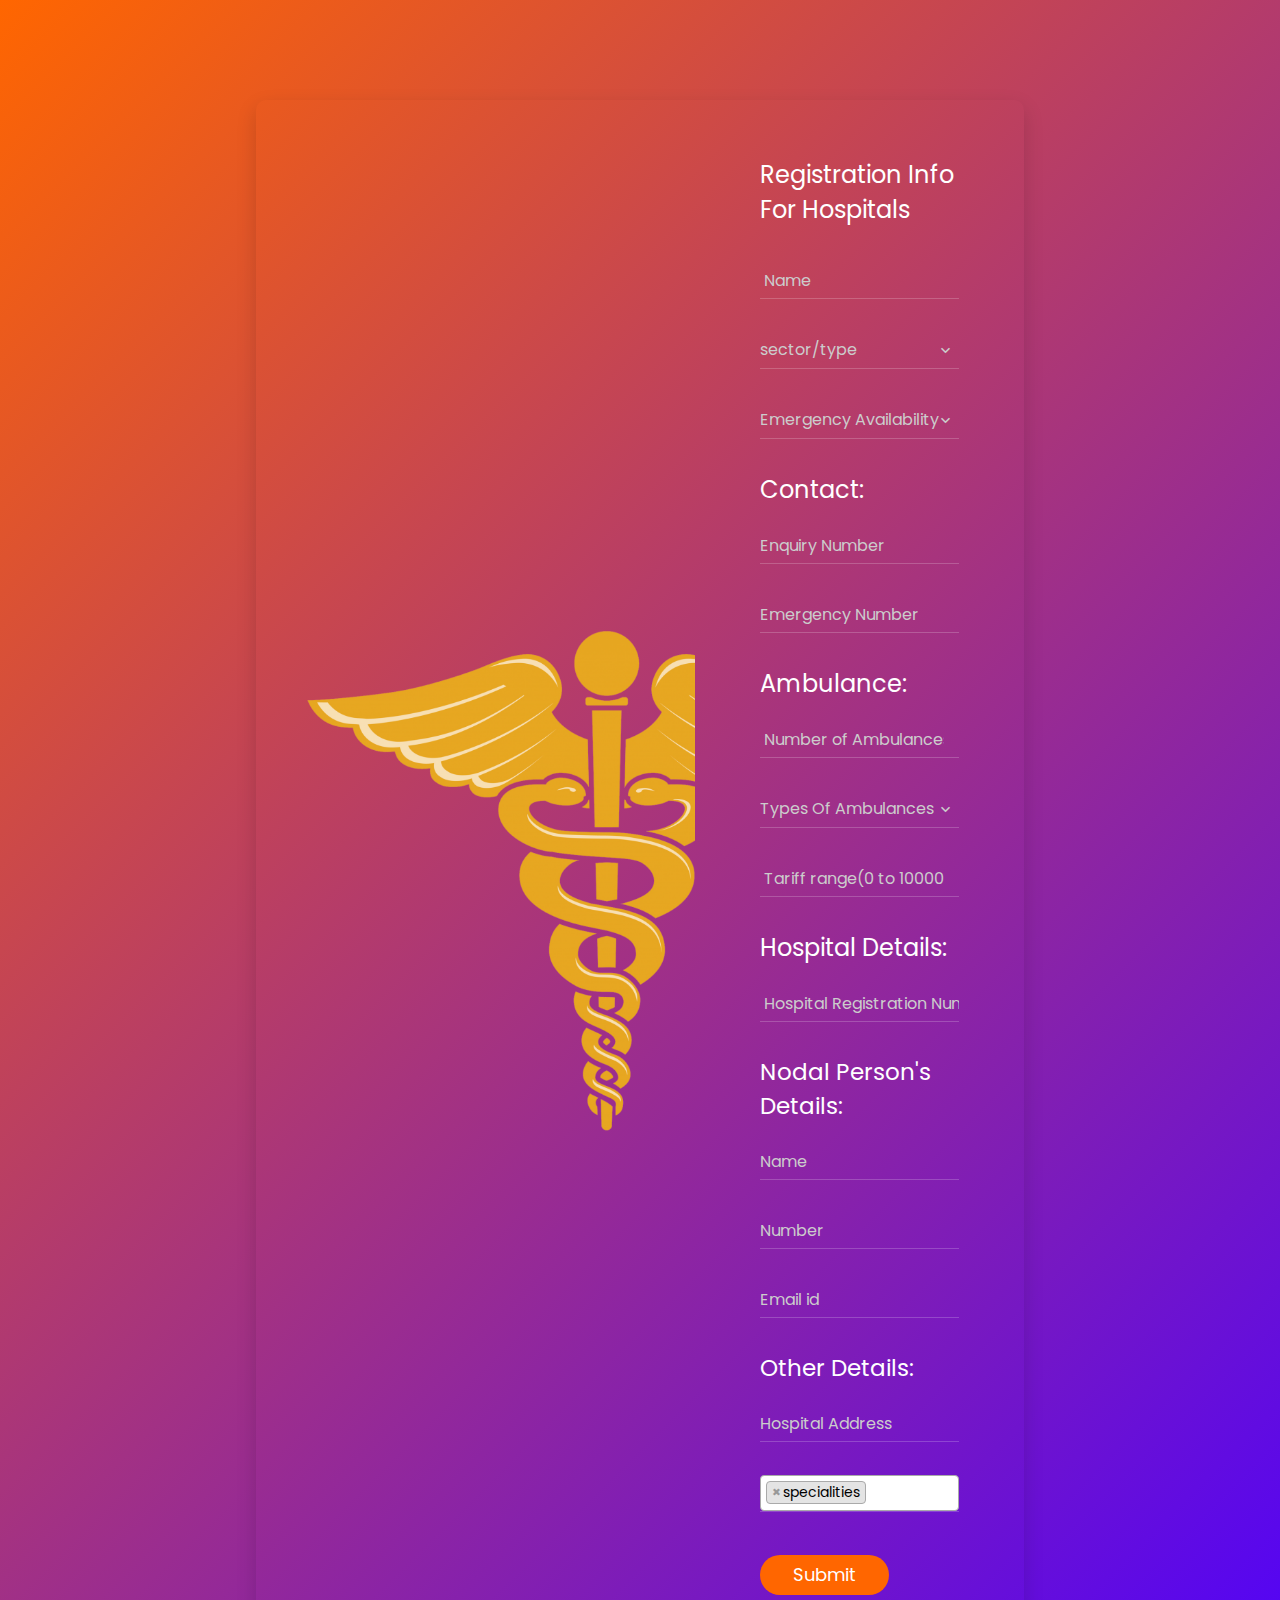
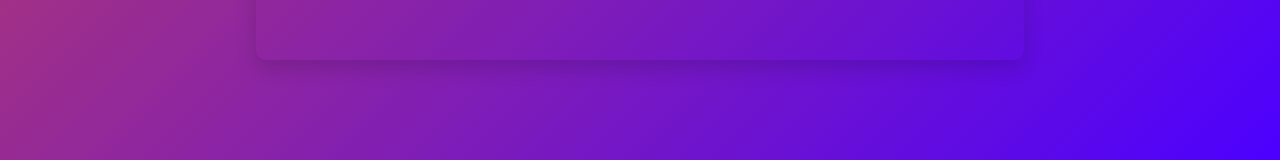
<file: index.html>
<!DOCTYPE html>
<html lang="en">

<head>
    <meta charset="UTF-8">
    <meta name="viewport" content="width=device-width, initial-scale=1, shrink-to-fit=no">


    <title>Registration</title>

    <link href="vendor/mdi-font/css/material-design-iconic-font.min.css" rel="stylesheet" media="all">
    <link href="vendor/font-awesome-4.7/css/font-awesome.min.css" rel="stylesheet" media="all">
    <link href="https://fonts.googleapis.com/css?family=Poppins:100,100i,200,200i,300,300i,400,400i,500,500i,600,600i,700,700i,800,800i,900,900i" rel="stylesheet">

    <link href="vendor/select2/select2.min.css" rel="stylesheet" media="all">
    <link href="vendor/datepicker/daterangepicker.css" rel="stylesheet" media="all">

    <link href="css/main.css" rel="stylesheet" media="all">
</head>

<body>
    <div style="width:100%;"class="page-wrapper bg-gra-01 p-t-100 p-b-100 font-poppins">
        <div class="wrapper wrapper--w60">
            <div class="card card-3">
                <div class="card-heading"></div>
                <div class="card-body">
                    <h2 class="title">Registration Info For Hospitals</h2>
                    <form method="POST">
                        <div class="input-group">
                            <input class="input--style-3" type="text" placeholder=" Name" name="Name">
                        </div>
                       
                        <div class="input-group">
                            <div class="rs-select2 js-select-simple select--no-search">
                                <select name="sector">
                                    <option disabled="disabled" selected="selected">sector/type</option>
                                    <option>Private</option>
                                    <option>Public</option>
                                    <option>Joint</option>
                                </select>
                                <div class="select-dropdown"></div>
                            </div>
                        </div>

                        <div class="input-group">
                            <div class="rs-select2 js-select-simple select--no-search">
                                <select name="emergency">
                                    <option disabled="disabled" selected="selected">Emergency Availability</option>
                                    <option>Services Available</option>
                                    <option>Services Not Available </option>
                                    
                                </select>
                                <div class="select-dropdown"></div>
                            </div>
                        </div>
                      <h3 style="color:white;">Contact:</h3>
                  <br>
                        <div class="input-group">
                            <input class="input--style-3" type="number" placeholder="Enquiry Number" name="enquiry">
                        </div>
                        <div class="input-group">
                            <input class="input--style-3" type="number" placeholder="Emergency Number" name="emergency">
                        </div>
                        <h3 style="color:white;">Ambulance:</h3>
<br>            
                        <div class="input-group">
                            <input class="input--style-3" type="number" placeholder=" Number of Ambulances" name="numberAmbulances">
                        </div>
                        <div class="input-group">
                            <div class="rs-select2 js-select-simple select--no-search">
                                <select name="emergency">
                                    <option disabled="disabled" selected="selected">Types Of Ambulances</option>
                                    <option>ALS</option>
                                    <option>BLS</option>
                                    
                                </select>
                                <div class="select-dropdown"></div>
                            </div>
                        </div>
                        
                        <div class="input-group">
                            <input class="input--style-3" type="number" placeholder=" Tariff range(0 to 100000)" name="range">
                        </div>
                        <h3 style="color:white;">Hospital Details:</h3>
                        <br>
                        <div class="input-group">
                                <input class="input--style-3" type="text" placeholder=" Hospital Registration Number" name="hospitalRegNo">
                            </div>
                            <h3 style="color:white; font-size:23px;">Nodal Person's Details:</h3>
                        <br>
                        <div class="input-group">
                                <input class="input--style-3" type="text" placeholder="Name" name="nodalName">
                            </div>
                            <div class="input-group">
                                    <input class="input--style-3" type="number" placeholder="Number" name="nodalNumber">
                                </div>
                                <div class="input-group">
                                        <input class="input--style-3" type="email" placeholder="Email id" name="nodalEmail">
                                    </div>
                                    <h3 style="color:white; font-size:23px;">Other Details:</h3>
                                    <br>
                                    <div class="input-group">
                                            <input class="input--style-3" type="text" placeholder="Hospital Address" name="hospitalAddress">
                                        </div>
                                        <div class="input-group">
                                                <div class="rs-select2 js-select-simple select--no-search">
                                                    <select name="emergency" multiple placeholder="specialities">
                                                        <option disabled="disabled" selected="selected">specialities</option>
                                                        <option>AYUSH</option>
                                                        <option>Insurance</option>
                                                        <option>Animal Bite</option>
                                                        <option>Poison</option>
                                                        <option>Rabies</option>
                                                        <option>Mental</option>
                                                        <option>Rehabilitation</option>
                                                        <option>Eye-care</option>
                                                        <option>Cancer</option>
                                                        
                                                    </select>
                                                    <div class="select-dropdown"></div>
                                                </div>
                                            </div>
                        <div class="p-t-10"> 
                            <button class="btn btn--pill btn--green" type="submit">Submit</button>
                        </div>
                        
                    </form>
                </div>
            </div>
        </div>
    </div>

    <script src="vendor/jquery/jquery.min.js"></script>
    <script src="vendor/select2/select2.min.js"></script>
    <script src="vendor/datepicker/moment.min.js"></script>
    <script src="vendor/datepicker/daterangepicker.js"></script>

    <script src="js/global.js"></script>

</body>

</html>
</file>
<file: vendor/datepicker/daterangepicker.css>
.daterangepicker {
  position: absolute;
  color: inherit;
  background-color: #fff;
  border-radius: 4px;
  width: 278px;
  padding: 4px;
  margin-top: 1px;
  top: 100px;
  left: 20px;
  /* Calendars */ }
  .daterangepicker:before, .daterangepicker:after {
    position: absolute;
    display: inline-block;
    border-bottom-color: rgba(0, 0, 0, 0.2);
    content: ''; }
  .daterangepicker:before {
    top: -7px;
    border-right: 7px solid transparent;
    border-left: 7px solid transparent;
    border-bottom: 7px solid #ccc; }
  .daterangepicker:after {
    top: -6px;
    border-right: 6px solid transparent;
    border-bottom: 6px solid #fff;
    border-left: 6px solid transparent; }
  .daterangepicker.opensleft:before {
    right: 9px; }
  .daterangepicker.opensleft:after {
    right: 10px; }
  .daterangepicker.openscenter:before {
    left: 0;
    right: 0;
    width: 0;
    margin-left: auto;
    margin-right: auto; }
  .daterangepicker.openscenter:after {
    left: 0;
    right: 0;
    width: 0;
    margin-left: auto;
    margin-right: auto; }
  .daterangepicker.opensright:before {
    left: 9px; }
  .daterangepicker.opensright:after {
    left: 10px; }
  .daterangepicker.dropup {
    margin-top: -5px; }
    .daterangepicker.dropup:before {
      top: initial;
      bottom: -7px;
      border-bottom: initial;
      border-top: 7px solid #ccc; }
    .daterangepicker.dropup:after {
      top: initial;
      bottom: -6px;
      border-bottom: initial;
      border-top: 6px solid #fff; }
  .daterangepicker.dropdown-menu {
    max-width: none;
    z-index: 3001; }
  .daterangepicker.single .ranges, .daterangepicker.single .calendar {
    float: none; }
  .daterangepicker.show-calendar .calendar {
    display: block; }
  .daterangepicker .calendar {
    display: none;
    max-width: 270px;
    margin: 4px; }
    .daterangepicker .calendar.single .calendar-table {
      border: none; }
    .daterangepicker .calendar th, .daterangepicker .calendar td {
      white-space: nowrap;
      text-align: center;
      min-width: 32px; }
  .daterangepicker .calendar-table {
    border: 1px solid #fff;
    padding: 4px;
    border-radius: 4px;
    background-color: #fff; }
  .daterangepicker table {
    width: 100%;
    margin: 0; }
  .daterangepicker td, .daterangepicker th {
    text-align: center;
    width: 20px;
    height: 20px;
    border-radius: 4px;
    border: 1px solid transparent;
    white-space: nowrap;
    cursor: pointer; }
    .daterangepicker td.available:hover, .daterangepicker th.available:hover {
      background-color: #eee;
      border-color: transparent;
      color: inherit; }
    .daterangepicker td.week, .daterangepicker th.week {
      font-size: 80%;
      color: #ccc; }
  .daterangepicker td.off, .daterangepicker td.off.in-range, .daterangepicker td.off.start-date, .daterangepicker td.off.end-date {
    background-color: #fff;
    border-color: transparent;
    color: #999; }
  .daterangepicker td.in-range {
    background-color: #ebf4f8;
    border-color: transparent;
    color: #000;
    border-radius: 0; }
  .daterangepicker td.start-date {
    border-radius: 4px 0 0 4px; }
  .daterangepicker td.end-date {
    border-radius: 0 4px 4px 0; }
  .daterangepicker td.start-date.end-date {
    border-radius: 4px; }
  .daterangepicker td.active, .daterangepicker td.active:hover {
    background-color: #357ebd;
    border-color: transparent;
    color: #fff; }
  .daterangepicker th.month {
    width: auto; }
  .daterangepicker td.disabled, .daterangepicker option.disabled {
    color: #999;
    cursor: not-allowed;
    text-decoration: line-through; }
  .daterangepicker select.monthselect, .daterangepicker select.yearselect {
    font-size: 12px;
    padding: 1px;
    height: auto;
    margin: 0;
    cursor: default; }
  .daterangepicker select.monthselect {
    margin-right: 2%;
    width: 56%; }
  .daterangepicker select.yearselect {
    width: 40%; }
  .daterangepicker select.hourselect, .daterangepicker select.minuteselect, .daterangepicker select.secondselect, .daterangepicker select.ampmselect {
    width: 50px;
    margin-bottom: 0; }
  .daterangepicker .input-mini {
    border: 1px solid #ccc;
    border-radius: 4px;
    color: #555;
    height: 30px;
    line-height: 30px;
    display: block;
    vertical-align: middle;
    margin: 0 0 5px 0;
    padding: 0 6px 0 28px;
    width: 100%; }
    .daterangepicker .input-mini.active {
      border: 1px solid #08c;
      border-radius: 4px; }
  .daterangepicker .daterangepicker_input {
    position: relative; }
    .daterangepicker .daterangepicker_input i {
      position: absolute;
      left: 8px;
      top: 8px; }
  .daterangepicker.rtl .input-mini {
    padding-right: 28px;
    padding-left: 6px; }
  .daterangepicker.rtl .daterangepicker_input i {
    left: auto;
    right: 8px; }
  .daterangepicker .calendar-time {
    text-align: center;
    margin: 5px auto;
    line-height: 30px;
    position: relative;
    padding-left: 28px; }
    .daterangepicker .calendar-time select.disabled {
      color: #ccc;
      cursor: not-allowed; }

.ranges {
  font-size: 11px;
  float: none;
  margin: 4px;
  text-align: left; }
  .ranges ul {
    list-style: none;
    margin: 0 auto;
    padding: 0;
    width: 100%; }
  .ranges li {
    font-size: 13px;
    background-color: #f5f5f5;
    border: 1px solid #f5f5f5;
    border-radius: 4px;
    color: #08c;
    padding: 3px 12px;
    margin-bottom: 8px;
    cursor: pointer; }
    .ranges li:hover {
      background-color: #08c;
      border: 1px solid #08c;
      color: #fff; }
    .ranges li.active {
      background-color: #08c;
      border: 1px solid #08c;
      color: #fff; }

/*  Larger Screen Styling */
@media (min-width: 564px) {
  .daterangepicker {
    width: auto; }
    .daterangepicker .ranges ul {
      width: 160px; }
    .daterangepicker.single .ranges ul {
      width: 100%; }
    .daterangepicker.single .calendar.left {
      clear: none; }
    .daterangepicker.single.ltr .ranges, .daterangepicker.single.ltr .calendar {
      float: left; }
    .daterangepicker.single.rtl .ranges, .daterangepicker.single.rtl .calendar {
      float: right; }
    .daterangepicker.ltr {
      direction: ltr;
      text-align: left; }
      .daterangepicker.ltr .calendar.left {
        clear: left;
        margin-right: 0; }
        .daterangepicker.ltr .calendar.left .calendar-table {
          border-right: none;
          border-top-right-radius: 0;
          border-bottom-right-radius: 0; }
      .daterangepicker.ltr .calendar.right {
        margin-left: 0; }
        .daterangepicker.ltr .calendar.right .calendar-table {
          border-left: none;
          border-top-left-radius: 0;
          border-bottom-left-radius: 0; }
      .daterangepicker.ltr .left .daterangepicker_input {
        padding-right: 12px; }
      .daterangepicker.ltr .calendar.left .calendar-table {
        padding-right: 12px; }
      .daterangepicker.ltr .ranges, .daterangepicker.ltr .calendar {
        float: left; }
    .daterangepicker.rtl {
      direction: rtl;
      text-align: right; }
      .daterangepicker.rtl .calendar.left {
        clear: right;
        margin-left: 0; }
        .daterangepicker.rtl .calendar.left .calendar-table {
          border-left: none;
          border-top-left-radius: 0;
          border-bottom-left-radius: 0; }
      .daterangepicker.rtl .calendar.right {
        margin-right: 0; }
        .daterangepicker.rtl .calendar.right .calendar-table {
          border-right: none;
          border-top-right-radius: 0;
          border-bottom-right-radius: 0; }
      .daterangepicker.rtl .left .daterangepicker_input {
        padding-left: 12px; }
      .daterangepicker.rtl .calendar.left .calendar-table {
        padding-left: 12px; }
      .daterangepicker.rtl .ranges, .daterangepicker.rtl .calendar {
        text-align: right;
        float: right; } }
@media (min-width: 730px) {
  .daterangepicker .ranges {
    width: auto; }
  .daterangepicker.ltr .ranges {
    float: left; }
  .daterangepicker.rtl .ranges {
    float: right; }
  .daterangepicker .calendar.left {
    clear: none !important; } }
</file>
<file: css/main.css>
.font-robo {
  font-family: "Roboto", "Arial", "Helvetica Neue", sans-serif;
}

.font-poppins {
  font-family: "Poppins", "Arial", "Helvetica Neue", sans-serif;
}


.row {
  display: -webkit-box;
  display: -webkit-flex;
  display: -moz-box;
  display: -ms-flexbox;
  display: flex;
  -webkit-flex-wrap: wrap;
  -ms-flex-wrap: wrap;
  flex-wrap: wrap;
}

.row-space {
  -webkit-box-pack: justify;
  -webkit-justify-content: space-between;
  -moz-box-pack: justify;
  -ms-flex-pack: justify;
  justify-content: space-between;
}

.col-2 {
  width: -webkit-calc((100% - 60px) / 2);
  width: -moz-calc((100% - 60px) / 2);
  width: calc((100% - 60px) / 2);
}

@media (max-width: 767px) {
  .col-2 {
    width: 100%;
  }
}


html {
  -webkit-box-sizing: border-box;
  -moz-box-sizing: border-box;
  box-sizing: border-box;
}

* {
  padding: 0;
  margin: 0;
}

*, *:before, *:after {
  -webkit-box-sizing: inherit;
  -moz-box-sizing: inherit;
  box-sizing: inherit;
}


body,
h1, h2, h3, h4, h5, h6,
blockquote, p, pre,
dl, dd, ol, ul,
figure,
hr,
fieldset, legend {
  margin: 0;
  padding: 0;
}


li > ol,
li > ul {
  margin-bottom: 0;
}


table {
  border-collapse: collapse;
  border-spacing: 0;
}


fieldset {
  min-width: 0;
  /* [1] */
  border: 0;
}

button {
  outline: none;
  background: none;
  border: none;
}


.page-wrapper {
  min-height: 5vh;
}

body {
  font-family: "Poppins", "Arial", "Helvetica Neue", sans-serif;
  font-weight: 400;
  font-size: 14px;
}

h1, h2, h3, h4, h5, h6 {
  font-weight: 400;
}

h1 {
  font-size: 36px;
}

h2 {
  font-size: 30px;
}

h3 {
  font-size: 24px;
}

h4 {
  font-size: 18px;
}

h5 {
  font-size: 15px;
}

h6 {
  font-size: 13px;
}


.bg-blue {
  background: #2c6ed5;
}

.bg-red {
  background: #fa4251;
}

.bg-gra-01 {
  
  background: linear-gradient(135deg, #ff6600 , #4c00ff);
  
}


.p-t-100 {
  padding-top: 100px;
}

.p-t-180 {
  padding-top: 180px;
}

.p-t-20 {
  padding-top: 20px;
}

.p-t-10 {
  padding-top: 10px;
}

.p-t-30 {
  padding-top: 30px;
}

.p-b-100 {
  padding-bottom: 100px;
}


.wrapper {
  margin: 0 auto;
    

}

.wrapper--w960 {
  max-width: 960px;
}

.wrapper--w60 {
  max-width: 60%;
}

.wrapper--w680 {
  max-width: 680px;
}


.btn {
  display: inline-block;
  line-height: 40px;
  padding: 0 33px;
  font-family: Poppins, Arial, "Helvetica Neue", sans-serif;
  cursor: pointer;
  color: #fff;
  -webkit-transition: all 0.4s ease;
  -o-transition: all 0.4s ease;
  -moz-transition: all 0.4s ease;
  transition: all 0.4s ease;
  font-size: 18px;
}

.btn--radius {
  -webkit-border-radius: 3px;
  -moz-border-radius: 3px;
  border-radius: 3px;
}

.btn--pill {
  -webkit-border-radius: 20px;
  -moz-border-radius: 20px;
  border-radius: 20px;
}

.btn--green {
  background: #ff6600;
}

.btn--green:hover {
  background: #4c00ff;
}


td.active {
  background-color: #2c6ed5;
}

input[type="date" i] {
  padding: 14px;
}

.table-condensed td, .table-condensed th {
  font-size: 14px;
  font-family: "Roboto", "Arial", "Helvetica Neue", sans-serif;
  font-weight: 400;
}

.daterangepicker td {
  width: 40px;
  height: 30px;
}

.daterangepicker {
  border: none;
  -webkit-box-shadow: 0px 8px 20px 0px rgba(0, 0, 0, 0.15);
  -moz-box-shadow: 0px 8px 20px 0px rgba(0, 0, 0, 0.15);
  box-shadow: 0px 8px 20px 0px rgba(0, 0, 0, 0.15);
  display: none;
  border: 1px solid #e0e0e0;
  margin-top: 5px;
}

.daterangepicker::after, .daterangepicker::before {
  display: none;
}

.daterangepicker thead tr th {
  padding: 10px 0;
}

.daterangepicker .table-condensed th select {
  border: 1px solid #ccc;
  -webkit-border-radius: 3px;
  -moz-border-radius: 3px;
  border-radius: 3px;
  font-size: 14px;
  padding: 5px;
  outline: none;
}


input {
  outline: none;
  margin: 0;
  border: none;
  -webkit-box-shadow: none;
  -moz-box-shadow: none;
  box-shadow: none;
  width: 100%;
  font-size: 14px;
  font-family: inherit;
}

.input-icon {
  position: absolute;
  font-size: 18px;
  color: #ccc;
  right: 8px;
  top: 50%;
  -webkit-transform: translateY(-50%);
  -moz-transform: translateY(-50%);
  -ms-transform: translateY(-50%);
  -o-transform: translateY(-50%);
  transform: translateY(-50%);
  cursor: pointer;
}

.input-group {
  position: relative;
  margin-bottom: 33px;
  border-bottom: 1px solid rgba(255, 255, 255, 0.2);
}

.input--style-3 {
  padding: 5px 0;
  font-size: 16px;
  color: #ccc;
  background: transparent;
}

.input--style-3::-webkit-input-placeholder {

  color: #ccc;
}

.input--style-3:-moz-placeholder {

  color: #ccc;
  opacity: 1;
}

.input--style-3::-moz-placeholder {

  color: #ccc;
  opacity: 1;
}

.input--style-3:-ms-input-placeholder {
  color: #ccc;
}

.input--style-3:-ms-input-placeholder {
  color: #ccc;
}


.select--no-search .select2-search {
  display: none !important;
}

.rs-select2 .select2-container {
  width: 100% !important;
  outline: none;
}

.rs-select2 .select2-container .select2-selection--single {
  outline: none;
  border: none;
  height: 36px;
  background: transparent;
}

.rs-select2 .select2-container .select2-selection--single .select2-selection__rendered {
  line-height: 36px;
  padding-left: 0;
  color: #ccc;
  font-size: 16px;
  font-family: inherit;
}

.rs-select2 .select2-container .select2-selection--single .select2-selection__arrow {
  height: 34px;
  right: 4px;
  display: -webkit-box;
  display: -webkit-flex;
  display: -moz-box;
  display: -ms-flexbox;
  display: flex;
  -webkit-box-pack: center;
  -webkit-justify-content: center;
  -moz-box-pack: center;
  -ms-flex-pack: center;
  justify-content: center;
  -webkit-box-align: center;
  -webkit-align-items: center;
  -moz-box-align: center;
  -ms-flex-align: center;
  align-items: center;
}

.rs-select2 .select2-container .select2-selection--single .select2-selection__arrow b {
  display: none;
}

.rs-select2 .select2-container .select2-selection--single .select2-selection__arrow:after {
  font-family: "Material-Design-Iconic-Font";
  content: '\f2f9';
  font-size: 18px;
  color: #ccc;
  -webkit-transition: all 0.4s ease;
  -o-transition: all 0.4s ease;
  -moz-transition: all 0.4s ease;
  transition: all 0.4s ease;
}

.rs-select2 .select2-container.select2-container--open .select2-selection--single .select2-selection__arrow::after {
  -webkit-transform: rotate(-180deg);
  -moz-transform: rotate(-180deg);
  -ms-transform: rotate(-180deg);
  -o-transform: rotate(-180deg);
  transform: rotate(-180deg);
}

.select2-container--open .select2-dropdown--below {
  border: none;
  -webkit-border-radius: 3px;
  -moz-border-radius: 3px;
  border-radius: 3px;
  -webkit-box-shadow: 0px 8px 20px 0px rgba(0, 0, 0, 0.15);
  -moz-box-shadow: 0px 8px 20px 0px rgba(0, 0, 0, 0.15);
  box-shadow: 0px 8px 20px 0px rgba(0, 0, 0, 0.15);
  border: 1px solid #e0e0e0;
  margin-top: 5px;
  overflow: hidden;
}

.title {
  font-size: 24px;
  color: #fff;
  font-weight: 400;
  margin-bottom: 36px;
}

.card {
  overflow: hidden;
  -webkit-border-radius: 3px;
  -moz-border-radius: 3px;
  border-radius: 3px;
  background: rgba(0, 0, 0, 0);
  width:100%;
}

.card-3 {
  background: rgba(0, 0, 0, 0);
  -webkit-border-radius: 10px;
  -moz-border-radius: 10px;
  border-radius: 10px;
  -webkit-box-shadow: 0px 8px 20px 0px rgba(0, 0, 0, 0.15);
  -moz-box-shadow: 0px 8px 20px 0px rgba(0, 0, 0, 0.15);
  box-shadow: 0px 8px 20px 0px rgba(0, 0, 0, 0.15);
  width: 100%;
  display: table;
}

.card-3 .card-heading {
  background: url("../images/bg-heading-03.png") center/cover no-repeat;
  background-size: 100%;
  
  background-position-x:26%;
  display: table-cell;
  width: 100%;
  
}

.card-3 .card-body {
  padding: 57px 65px;
  padding-bottom: 65px;
  display: table-cell;
  
  
  
}

@media (max-width: 767px) {
  .card-3 {
    display: block;
  }
  .card-3 .card-heading {
    display: block;
    width: 100%;
    padding-top: 400px;
    background-position: center center;
  }
  .card-3 .card-body {
    display: block;
    width: 100%;
    padding: 37px 30px;
    padding-bottom: 45px;
  }
}
</file>
<file: vendor/mdi-font/css/material-design-iconic-font.min.css>
@font-face{font-family:Material-Design-Iconic-Font;src:url(../fonts/Material-Design-Iconic-Font.woff2?v=2.2.0) format('woff2'),url(../fonts/Material-Design-Iconic-Font.woff?v=2.2.0) format('woff'),url(../fonts/Material-Design-Iconic-Font.ttf?v=2.2.0) format('truetype')}.zmdi{display:inline-block;font:normal normal normal 14px/1 'Material-Design-Iconic-Font';font-size:inherit;text-rendering:auto;-webkit-font-smoothing:antialiased;-moz-osx-font-smoothing:grayscale}.zmdi-hc-lg{font-size:1.33333333em;line-height:.75em;vertical-align:-15%}.zmdi-hc-2x{font-size:2em}.zmdi-hc-3x{font-size:3em}.zmdi-hc-4x{font-size:4em}.zmdi-hc-5x{font-size:5em}.zmdi-hc-fw{width:1.28571429em;text-align:center}.zmdi-hc-ul{padding-left:0;margin-left:2.14285714em;list-style-type:none}.zmdi-hc-ul>li{position:relative}.zmdi-hc-li{position:absolute;left:-2.14285714em;width:2.14285714em;top:.14285714em;text-align:center}.zmdi-hc-li.zmdi-hc-lg{left:-1.85714286em}.zmdi-hc-border{padding:.1em .25em;border:solid .1em #9e9e9e;border-radius:2px}.zmdi-hc-border-circle{padding:.1em .25em;border:solid .1em #9e9e9e;border-radius:50%}.zmdi.pull-left{float:left;margin-right:.15em}.zmdi.pull-right{float:right;margin-left:.15em}.zmdi-hc-spin{-webkit-animation:zmdi-spin 1.5s infinite linear;animation:zmdi-spin 1.5s infinite linear}.zmdi-hc-spin-reverse{-webkit-animation:zmdi-spin-reverse 1.5s infinite linear;animation:zmdi-spin-reverse 1.5s infinite linear}@-webkit-keyframes zmdi-spin{0%{-webkit-transform:rotate(0deg);transform:rotate(0deg)}100%{-webkit-transform:rotate(359deg);transform:rotate(359deg)}}@keyframes zmdi-spin{0%{-webkit-transform:rotate(0deg);transform:rotate(0deg)}100%{-webkit-transform:rotate(359deg);transform:rotate(359deg)}}@-webkit-keyframes zmdi-spin-reverse{0%{-webkit-transform:rotate(0deg);transform:rotate(0deg)}100%{-webkit-transform:rotate(-359deg);transform:rotate(-359deg)}}@keyframes zmdi-spin-reverse{0%{-webkit-transform:rotate(0deg);transform:rotate(0deg)}100%{-webkit-transform:rotate(-359deg);transform:rotate(-359deg)}}.zmdi-hc-rotate-90{-webkit-transform:rotate(90deg);-ms-transform:rotate(90deg);transform:rotate(90deg)}.zmdi-hc-rotate-180{-webkit-transform:rotate(180deg);-ms-transform:rotate(180deg);transform:rotate(180deg)}.zmdi-hc-rotate-270{-webkit-transform:rotate(270deg);-ms-transform:rotate(270deg);transform:rotate(270deg)}.zmdi-hc-flip-horizontal{-webkit-transform:scale(-1,1);-ms-transform:scale(-1,1);transform:scale(-1,1)}.zmdi-hc-flip-vertical{-webkit-transform:scale(1,-1);-ms-transform:scale(1,-1);transform:scale(1,-1)}.zmdi-hc-stack{position:relative;display:inline-block;width:2em;height:2em;line-height:2em;vertical-align:middle}.zmdi-hc-stack-1x,.zmdi-hc-stack-2x{position:absolute;left:0;width:100%;text-align:center}.zmdi-hc-stack-1x{line-height:inherit}.zmdi-hc-stack-2x{font-size:2em}.zmdi-hc-inverse{color:#fff}.zmdi-3d-rotation:before{content:'\f101'}.zmdi-airplane-off:before{content:'\f102'}.zmdi-airplane:before{content:'\f103'}.zmdi-album:before{content:'\f104'}.zmdi-archive:before{content:'\f105'}.zmdi-assignment-account:before{content:'\f106'}.zmdi-assignment-alert:before{content:'\f107'}.zmdi-assignment-check:before{content:'\f108'}.zmdi-assignment-o:before{content:'\f109'}.zmdi-assignment-return:before{content:'\f10a'}.zmdi-assignment-returned:before{content:'\f10b'}.zmdi-assignment:before{content:'\f10c'}.zmdi-attachment-alt:before{content:'\f10d'}.zmdi-attachment:before{content:'\f10e'}.zmdi-audio:before{content:'\f10f'}.zmdi-badge-check:before{content:'\f110'}.zmdi-balance-wallet:before{content:'\f111'}.zmdi-balance:before{content:'\f112'}.zmdi-battery-alert:before{content:'\f113'}.zmdi-battery-flash:before{content:'\f114'}.zmdi-battery-unknown:before{content:'\f115'}.zmdi-battery:before{content:'\f116'}.zmdi-bike:before{content:'\f117'}.zmdi-block-alt:before{content:'\f118'}.zmdi-block:before{content:'\f119'}.zmdi-boat:before{content:'\f11a'}.zmdi-book-image:before{content:'\f11b'}.zmdi-book:before{content:'\f11c'}.zmdi-bookmark-outline:before{content:'\f11d'}.zmdi-bookmark:before{content:'\f11e'}.zmdi-brush:before{content:'\f11f'}.zmdi-bug:before{content:'\f120'}.zmdi-bus:before{content:'\f121'}.zmdi-cake:before{content:'\f122'}.zmdi-car-taxi:before{content:'\f123'}.zmdi-car-wash:before{content:'\f124'}.zmdi-car:before{content:'\f125'}.zmdi-card-giftcard:before{content:'\f126'}.zmdi-card-membership:before{content:'\f127'}.zmdi-card-travel:before{content:'\f128'}.zmdi-card:before{content:'\f129'}.zmdi-case-check:before{content:'\f12a'}.zmdi-case-download:before{content:'\f12b'}.zmdi-case-play:before{content:'\f12c'}.zmdi-case:before{content:'\f12d'}.zmdi-cast-connected:before{content:'\f12e'}.zmdi-cast:before{content:'\f12f'}.zmdi-chart-donut:before{content:'\f130'}.zmdi-chart:before{content:'\f131'}.zmdi-city-alt:before{content:'\f132'}.zmdi-city:before{content:'\f133'}.zmdi-close-circle-o:before{content:'\f134'}.zmdi-close-circle:before{content:'\f135'}.zmdi-close:before{content:'\f136'}.zmdi-cocktail:before{content:'\f137'}.zmdi-code-setting:before{content:'\f138'}.zmdi-code-smartphone:before{content:'\f139'}.zmdi-code:before{content:'\f13a'}.zmdi-coffee:before{content:'\f13b'}.zmdi-collection-bookmark:before{content:'\f13c'}.zmdi-collection-case-play:before{content:'\f13d'}.zmdi-collection-folder-image:before{content:'\f13e'}.zmdi-collection-image-o:before{content:'\f13f'}.zmdi-collection-image:before{content:'\f140'}.zmdi-collection-item-1:before{content:'\f141'}.zmdi-collection-item-2:before{content:'\f142'}.zmdi-collection-item-3:before{content:'\f143'}.zmdi-collection-item-4:before{content:'\f144'}.zmdi-collection-item-5:before{content:'\f145'}.zmdi-collection-item-6:before{content:'\f146'}.zmdi-collection-item-7:before{content:'\f147'}.zmdi-collection-item-8:before{content:'\f148'}.zmdi-collection-item-9-plus:before{content:'\f149'}.zmdi-collection-item-9:before{content:'\f14a'}.zmdi-collection-item:before{content:'\f14b'}.zmdi-collection-music:before{content:'\f14c'}.zmdi-collection-pdf:before{content:'\f14d'}.zmdi-collection-plus:before{content:'\f14e'}.zmdi-collection-speaker:before{content:'\f14f'}.zmdi-collection-text:before{content:'\f150'}.zmdi-collection-video:before{content:'\f151'}.zmdi-compass:before{content:'\f152'}.zmdi-cutlery:before{content:'\f153'}.zmdi-delete:before{content:'\f154'}.zmdi-dialpad:before{content:'\f155'}.zmdi-dns:before{content:'\f156'}.zmdi-drink:before{content:'\f157'}.zmdi-edit:before{content:'\f158'}.zmdi-email-open:before{content:'\f159'}.zmdi-email:before{content:'\f15a'}.zmdi-eye-off:before{content:'\f15b'}.zmdi-eye:before{content:'\f15c'}.zmdi-eyedropper:before{content:'\f15d'}.zmdi-favorite-outline:before{content:'\f15e'}.zmdi-favorite:before{content:'\f15f'}.zmdi-filter-list:before{content:'\f160'}.zmdi-fire:before{content:'\f161'}.zmdi-flag:before{content:'\f162'}.zmdi-flare:before{content:'\f163'}.zmdi-flash-auto:before{content:'\f164'}.zmdi-flash-off:before{content:'\f165'}.zmdi-flash:before{content:'\f166'}.zmdi-flip:before{content:'\f167'}.zmdi-flower-alt:before{content:'\f168'}.zmdi-flower:before{content:'\f169'}.zmdi-font:before{content:'\f16a'}.zmdi-fullscreen-alt:before{content:'\f16b'}.zmdi-fullscreen-exit:before{content:'\f16c'}.zmdi-fullscreen:before{content:'\f16d'}.zmdi-functions:before{content:'\f16e'}.zmdi-gas-station:before{content:'\f16f'}.zmdi-gesture:before{content:'\f170'}.zmdi-globe-alt:before{content:'\f171'}.zmdi-globe-lock:before{content:'\f172'}.zmdi-globe:before{content:'\f173'}.zmdi-graduation-cap:before{content:'\f174'}.zmdi-home:before{content:'\f175'}.zmdi-hospital-alt:before{content:'\f176'}.zmdi-hospital:before{content:'\f177'}.zmdi-hotel:before{content:'\f178'}.zmdi-hourglass-alt:before{content:'\f179'}.zmdi-hourglass-outline:before{content:'\f17a'}.zmdi-hourglass:before{content:'\f17b'}.zmdi-http:before{content:'\f17c'}.zmdi-image-alt:before{content:'\f17d'}.zmdi-image-o:before{content:'\f17e'}.zmdi-image:before{content:'\f17f'}.zmdi-inbox:before{content:'\f180'}.zmdi-invert-colors-off:before{content:'\f181'}.zmdi-invert-colors:before{content:'\f182'}.zmdi-key:before{content:'\f183'}.zmdi-label-alt-outline:before{content:'\f184'}.zmdi-label-alt:before{content:'\f185'}.zmdi-label-heart:before{content:'\f186'}.zmdi-label:before{content:'\f187'}.zmdi-labels:before{content:'\f188'}.zmdi-lamp:before{content:'\f189'}.zmdi-landscape:before{content:'\f18a'}.zmdi-layers-off:before{content:'\f18b'}.zmdi-layers:before{content:'\f18c'}.zmdi-library:before{content:'\f18d'}.zmdi-link:before{content:'\f18e'}.zmdi-lock-open:before{content:'\f18f'}.zmdi-lock-outline:before{content:'\f190'}.zmdi-lock:before{content:'\f191'}.zmdi-mail-reply-all:before{content:'\f192'}.zmdi-mail-reply:before{content:'\f193'}.zmdi-mail-send:before{content:'\f194'}.zmdi-mall:before{content:'\f195'}.zmdi-map:before{content:'\f196'}.zmdi-menu:before{content:'\f197'}.zmdi-money-box:before{content:'\f198'}.zmdi-money-off:before{content:'\f199'}.zmdi-money:before{content:'\f19a'}.zmdi-more-vert:before{content:'\f19b'}.zmdi-more:before{content:'\f19c'}.zmdi-movie-alt:before{content:'\f19d'}.zmdi-movie:before{content:'\f19e'}.zmdi-nature-people:before{content:'\f19f'}.zmdi-nature:before{content:'\f1a0'}.zmdi-navigation:before{content:'\f1a1'}.zmdi-open-in-browser:before{content:'\f1a2'}.zmdi-open-in-new:before{content:'\f1a3'}.zmdi-palette:before{content:'\f1a4'}.zmdi-parking:before{content:'\f1a5'}.zmdi-pin-account:before{content:'\f1a6'}.zmdi-pin-assistant:before{content:'\f1a7'}.zmdi-pin-drop:before{content:'\f1a8'}.zmdi-pin-help:before{content:'\f1a9'}.zmdi-pin-off:before{content:'\f1aa'}.zmdi-pin:before{content:'\f1ab'}.zmdi-pizza:before{content:'\f1ac'}.zmdi-plaster:before{content:'\f1ad'}.zmdi-power-setting:before{content:'\f1ae'}.zmdi-power:before{content:'\f1af'}.zmdi-print:before{content:'\f1b0'}.zmdi-puzzle-piece:before{content:'\f1b1'}.zmdi-quote:before{content:'\f1b2'}.zmdi-railway:before{content:'\f1b3'}.zmdi-receipt:before{content:'\f1b4'}.zmdi-refresh-alt:before{content:'\f1b5'}.zmdi-refresh-sync-alert:before{content:'\f1b6'}.zmdi-refresh-sync-off:before{content:'\f1b7'}.zmdi-refresh-sync:before{content:'\f1b8'}.zmdi-refresh:before{content:'\f1b9'}.zmdi-roller:before{content:'\f1ba'}.zmdi-ruler:before{content:'\f1bb'}.zmdi-scissors:before{content:'\f1bc'}.zmdi-screen-rotation-lock:before{content:'\f1bd'}.zmdi-screen-rotation:before{content:'\f1be'}.zmdi-search-for:before{content:'\f1bf'}.zmdi-search-in-file:before{content:'\f1c0'}.zmdi-search-in-page:before{content:'\f1c1'}.zmdi-search-replace:before{content:'\f1c2'}.zmdi-search:before{content:'\f1c3'}.zmdi-seat:before{content:'\f1c4'}.zmdi-settings-square:before{content:'\f1c5'}.zmdi-settings:before{content:'\f1c6'}.zmdi-shield-check:before{content:'\f1c7'}.zmdi-shield-security:before{content:'\f1c8'}.zmdi-shopping-basket:before{content:'\f1c9'}.zmdi-shopping-cart-plus:before{content:'\f1ca'}.zmdi-shopping-cart:before{content:'\f1cb'}.zmdi-sign-in:before{content:'\f1cc'}.zmdi-sort-amount-asc:before{content:'\f1cd'}.zmdi-sort-amount-desc:before{content:'\f1ce'}.zmdi-sort-asc:before{content:'\f1cf'}.zmdi-sort-desc:before{content:'\f1d0'}.zmdi-spellcheck:before{content:'\f1d1'}.zmdi-storage:before{content:'\f1d2'}.zmdi-store-24:before{content:'\f1d3'}.zmdi-store:before{content:'\f1d4'}.zmdi-subway:before{content:'\f1d5'}.zmdi-sun:before{content:'\f1d6'}.zmdi-tab-unselected:before{content:'\f1d7'}.zmdi-tab:before{content:'\f1d8'}.zmdi-tag-close:before{content:'\f1d9'}.zmdi-tag-more:before{content:'\f1da'}.zmdi-tag:before{content:'\f1db'}.zmdi-thumb-down:before{content:'\f1dc'}.zmdi-thumb-up-down:before{content:'\f1dd'}.zmdi-thumb-up:before{content:'\f1de'}.zmdi-ticket-star:before{content:'\f1df'}.zmdi-toll:before{content:'\f1e0'}.zmdi-toys:before{content:'\f1e1'}.zmdi-traffic:before{content:'\f1e2'}.zmdi-translate:before{content:'\f1e3'}.zmdi-triangle-down:before{content:'\f1e4'}.zmdi-triangle-up:before{content:'\f1e5'}.zmdi-truck:before{content:'\f1e6'}.zmdi-turning-sign:before{content:'\f1e7'}.zmdi-wallpaper:before{content:'\f1e8'}.zmdi-washing-machine:before{content:'\f1e9'}.zmdi-window-maximize:before{content:'\f1ea'}.zmdi-window-minimize:before{content:'\f1eb'}.zmdi-window-restore:before{content:'\f1ec'}.zmdi-wrench:before{content:'\f1ed'}.zmdi-zoom-in:before{content:'\f1ee'}.zmdi-zoom-out:before{content:'\f1ef'}.zmdi-alert-circle-o:before{content:'\f1f0'}.zmdi-alert-circle:before{content:'\f1f1'}.zmdi-alert-octagon:before{content:'\f1f2'}.zmdi-alert-polygon:before{content:'\f1f3'}.zmdi-alert-triangle:before{content:'\f1f4'}.zmdi-help-outline:before{content:'\f1f5'}.zmdi-help:before{content:'\f1f6'}.zmdi-info-outline:before{content:'\f1f7'}.zmdi-info:before{content:'\f1f8'}.zmdi-notifications-active:before{content:'\f1f9'}.zmdi-notifications-add:before{content:'\f1fa'}.zmdi-notifications-none:before{content:'\f1fb'}.zmdi-notifications-off:before{content:'\f1fc'}.zmdi-notifications-paused:before{content:'\f1fd'}.zmdi-notifications:before{content:'\f1fe'}.zmdi-account-add:before{content:'\f1ff'}.zmdi-account-box-mail:before{content:'\f200'}.zmdi-account-box-o:before{content:'\f201'}.zmdi-account-box-phone:before{content:'\f202'}.zmdi-account-box:before{content:'\f203'}.zmdi-account-calendar:before{content:'\f204'}.zmdi-account-circle:before{content:'\f205'}.zmdi-account-o:before{content:'\f206'}.zmdi-account:before{content:'\f207'}.zmdi-accounts-add:before{content:'\f208'}.zmdi-accounts-alt:before{content:'\f209'}.zmdi-accounts-list-alt:before{content:'\f20a'}.zmdi-accounts-list:before{content:'\f20b'}.zmdi-accounts-outline:before{content:'\f20c'}.zmdi-accounts:before{content:'\f20d'}.zmdi-face:before{content:'\f20e'}.zmdi-female:before{content:'\f20f'}.zmdi-male-alt:before{content:'\f210'}.zmdi-male-female:before{content:'\f211'}.zmdi-male:before{content:'\f212'}.zmdi-mood-bad:before{content:'\f213'}.zmdi-mood:before{content:'\f214'}.zmdi-run:before{content:'\f215'}.zmdi-walk:before{content:'\f216'}.zmdi-cloud-box:before{content:'\f217'}.zmdi-cloud-circle:before{content:'\f218'}.zmdi-cloud-done:before{content:'\f219'}.zmdi-cloud-download:before{content:'\f21a'}.zmdi-cloud-off:before{content:'\f21b'}.zmdi-cloud-outline-alt:before{content:'\f21c'}.zmdi-cloud-outline:before{content:'\f21d'}.zmdi-cloud-upload:before{content:'\f21e'}.zmdi-cloud:before{content:'\f21f'}.zmdi-download:before{content:'\f220'}.zmdi-file-plus:before{content:'\f221'}.zmdi-file-text:before{content:'\f222'}.zmdi-file:before{content:'\f223'}.zmdi-folder-outline:before{content:'\f224'}.zmdi-folder-person:before{content:'\f225'}.zmdi-folder-star-alt:before{content:'\f226'}.zmdi-folder-star:before{content:'\f227'}.zmdi-folder:before{content:'\f228'}.zmdi-gif:before{content:'\f229'}.zmdi-upload:before{content:'\f22a'}.zmdi-border-all:before{content:'\f22b'}.zmdi-border-bottom:before{content:'\f22c'}.zmdi-border-clear:before{content:'\f22d'}.zmdi-border-color:before{content:'\f22e'}.zmdi-border-horizontal:before{content:'\f22f'}.zmdi-border-inner:before{content:'\f230'}.zmdi-border-left:before{content:'\f231'}.zmdi-border-outer:before{content:'\f232'}.zmdi-border-right:before{content:'\f233'}.zmdi-border-style:before{content:'\f234'}.zmdi-border-top:before{content:'\f235'}.zmdi-border-vertical:before{content:'\f236'}.zmdi-copy:before{content:'\f237'}.zmdi-crop:before{content:'\f238'}.zmdi-format-align-center:before{content:'\f239'}.zmdi-format-align-justify:before{content:'\f23a'}.zmdi-format-align-left:before{content:'\f23b'}.zmdi-format-align-right:before{content:'\f23c'}.zmdi-format-bold:before{content:'\f23d'}.zmdi-format-clear-all:before{content:'\f23e'}.zmdi-format-clear:before{content:'\f23f'}.zmdi-format-color-fill:before{content:'\f240'}.zmdi-format-color-reset:before{content:'\f241'}.zmdi-format-color-text:before{content:'\f242'}.zmdi-format-indent-decrease:before{content:'\f243'}.zmdi-format-indent-increase:before{content:'\f244'}.zmdi-format-italic:before{content:'\f245'}.zmdi-format-line-spacing:before{content:'\f246'}.zmdi-format-list-bulleted:before{content:'\f247'}.zmdi-format-list-numbered:before{content:'\f248'}.zmdi-format-ltr:before{content:'\f249'}.zmdi-format-rtl:before{content:'\f24a'}.zmdi-format-size:before{content:'\f24b'}.zmdi-format-strikethrough-s:before{content:'\f24c'}.zmdi-format-strikethrough:before{content:'\f24d'}.zmdi-format-subject:before{content:'\f24e'}.zmdi-format-underlined:before{content:'\f24f'}.zmdi-format-valign-bottom:before{content:'\f250'}.zmdi-format-valign-center:before{content:'\f251'}.zmdi-format-valign-top:before{content:'\f252'}.zmdi-redo:before{content:'\f253'}.zmdi-select-all:before{content:'\f254'}.zmdi-space-bar:before{content:'\f255'}.zmdi-text-format:before{content:'\f256'}.zmdi-transform:before{content:'\f257'}.zmdi-undo:before{content:'\f258'}.zmdi-wrap-text:before{content:'\f259'}.zmdi-comment-alert:before{content:'\f25a'}.zmdi-comment-alt-text:before{content:'\f25b'}.zmdi-comment-alt:before{content:'\f25c'}.zmdi-comment-edit:before{content:'\f25d'}.zmdi-comment-image:before{content:'\f25e'}.zmdi-comment-list:before{content:'\f25f'}.zmdi-comment-more:before{content:'\f260'}.zmdi-comment-outline:before{content:'\f261'}.zmdi-comment-text-alt:before{content:'\f262'}.zmdi-comment-text:before{content:'\f263'}.zmdi-comment-video:before{content:'\f264'}.zmdi-comment:before{content:'\f265'}.zmdi-comments:before{content:'\f266'}.zmdi-check-all:before{content:'\f267'}.zmdi-check-circle-u:before{content:'\f268'}.zmdi-check-circle:before{content:'\f269'}.zmdi-check-square:before{content:'\f26a'}.zmdi-check:before{content:'\f26b'}.zmdi-circle-o:before{content:'\f26c'}.zmdi-circle:before{content:'\f26d'}.zmdi-dot-circle-alt:before{content:'\f26e'}.zmdi-dot-circle:before{content:'\f26f'}.zmdi-minus-circle-outline:before{content:'\f270'}.zmdi-minus-circle:before{content:'\f271'}.zmdi-minus-square:before{content:'\f272'}.zmdi-minus:before{content:'\f273'}.zmdi-plus-circle-o-duplicate:before{content:'\f274'}.zmdi-plus-circle-o:before{content:'\f275'}.zmdi-plus-circle:before{content:'\f276'}.zmdi-plus-square:before{content:'\f277'}.zmdi-plus:before{content:'\f278'}.zmdi-square-o:before{content:'\f279'}.zmdi-star-circle:before{content:'\f27a'}.zmdi-star-half:before{content:'\f27b'}.zmdi-star-outline:before{content:'\f27c'}.zmdi-star:before{content:'\f27d'}.zmdi-bluetooth-connected:before{content:'\f27e'}.zmdi-bluetooth-off:before{content:'\f27f'}.zmdi-bluetooth-search:before{content:'\f280'}.zmdi-bluetooth-setting:before{content:'\f281'}.zmdi-bluetooth:before{content:'\f282'}.zmdi-camera-add:before{content:'\f283'}.zmdi-camera-alt:before{content:'\f284'}.zmdi-camera-bw:before{content:'\f285'}.zmdi-camera-front:before{content:'\f286'}.zmdi-camera-mic:before{content:'\f287'}.zmdi-camera-party-mode:before{content:'\f288'}.zmdi-camera-rear:before{content:'\f289'}.zmdi-camera-roll:before{content:'\f28a'}.zmdi-camera-switch:before{content:'\f28b'}.zmdi-camera:before{content:'\f28c'}.zmdi-card-alert:before{content:'\f28d'}.zmdi-card-off:before{content:'\f28e'}.zmdi-card-sd:before{content:'\f28f'}.zmdi-card-sim:before{content:'\f290'}.zmdi-desktop-mac:before{content:'\f291'}.zmdi-desktop-windows:before{content:'\f292'}.zmdi-device-hub:before{content:'\f293'}.zmdi-devices-off:before{content:'\f294'}.zmdi-devices:before{content:'\f295'}.zmdi-dock:before{content:'\f296'}.zmdi-floppy:before{content:'\f297'}.zmdi-gamepad:before{content:'\f298'}.zmdi-gps-dot:before{content:'\f299'}.zmdi-gps-off:before{content:'\f29a'}.zmdi-gps:before{content:'\f29b'}.zmdi-headset-mic:before{content:'\f29c'}.zmdi-headset:before{content:'\f29d'}.zmdi-input-antenna:before{content:'\f29e'}.zmdi-input-composite:before{content:'\f29f'}.zmdi-input-hdmi:before{content:'\f2a0'}.zmdi-input-power:before{content:'\f2a1'}.zmdi-input-svideo:before{content:'\f2a2'}.zmdi-keyboard-hide:before{content:'\f2a3'}.zmdi-keyboard:before{content:'\f2a4'}.zmdi-laptop-chromebook:before{content:'\f2a5'}.zmdi-laptop-mac:before{content:'\f2a6'}.zmdi-laptop:before{content:'\f2a7'}.zmdi-mic-off:before{content:'\f2a8'}.zmdi-mic-outline:before{content:'\f2a9'}.zmdi-mic-setting:before{content:'\f2aa'}.zmdi-mic:before{content:'\f2ab'}.zmdi-mouse:before{content:'\f2ac'}.zmdi-network-alert:before{content:'\f2ad'}.zmdi-network-locked:before{content:'\f2ae'}.zmdi-network-off:before{content:'\f2af'}.zmdi-network-outline:before{content:'\f2b0'}.zmdi-network-setting:before{content:'\f2b1'}.zmdi-network:before{content:'\f2b2'}.zmdi-phone-bluetooth:before{content:'\f2b3'}.zmdi-phone-end:before{content:'\f2b4'}.zmdi-phone-forwarded:before{content:'\f2b5'}.zmdi-phone-in-talk:before{content:'\f2b6'}.zmdi-phone-locked:before{content:'\f2b7'}.zmdi-phone-missed:before{content:'\f2b8'}.zmdi-phone-msg:before{content:'\f2b9'}.zmdi-phone-paused:before{content:'\f2ba'}.zmdi-phone-ring:before{content:'\f2bb'}.zmdi-phone-setting:before{content:'\f2bc'}.zmdi-phone-sip:before{content:'\f2bd'}.zmdi-phone:before{content:'\f2be'}.zmdi-portable-wifi-changes:before{content:'\f2bf'}.zmdi-portable-wifi-off:before{content:'\f2c0'}.zmdi-portable-wifi:before{content:'\f2c1'}.zmdi-radio:before{content:'\f2c2'}.zmdi-reader:before{content:'\f2c3'}.zmdi-remote-control-alt:before{content:'\f2c4'}.zmdi-remote-control:before{content:'\f2c5'}.zmdi-router:before{content:'\f2c6'}.zmdi-scanner:before{content:'\f2c7'}.zmdi-smartphone-android:before{content:'\f2c8'}.zmdi-smartphone-download:before{content:'\f2c9'}.zmdi-smartphone-erase:before{content:'\f2ca'}.zmdi-smartphone-info:before{content:'\f2cb'}.zmdi-smartphone-iphone:before{content:'\f2cc'}.zmdi-smartphone-landscape-lock:before{content:'\f2cd'}.zmdi-smartphone-landscape:before{content:'\f2ce'}.zmdi-smartphone-lock:before{content:'\f2cf'}.zmdi-smartphone-portrait-lock:before{content:'\f2d0'}.zmdi-smartphone-ring:before{content:'\f2d1'}.zmdi-smartphone-setting:before{content:'\f2d2'}.zmdi-smartphone-setup:before{content:'\f2d3'}.zmdi-smartphone:before{content:'\f2d4'}.zmdi-speaker:before{content:'\f2d5'}.zmdi-tablet-android:before{content:'\f2d6'}.zmdi-tablet-mac:before{content:'\f2d7'}.zmdi-tablet:before{content:'\f2d8'}.zmdi-tv-alt-play:before{content:'\f2d9'}.zmdi-tv-list:before{content:'\f2da'}.zmdi-tv-play:before{content:'\f2db'}.zmdi-tv:before{content:'\f2dc'}.zmdi-usb:before{content:'\f2dd'}.zmdi-videocam-off:before{content:'\f2de'}.zmdi-videocam-switch:before{content:'\f2df'}.zmdi-videocam:before{content:'\f2e0'}.zmdi-watch:before{content:'\f2e1'}.zmdi-wifi-alt-2:before{content:'\f2e2'}.zmdi-wifi-alt:before{content:'\f2e3'}.zmdi-wifi-info:before{content:'\f2e4'}.zmdi-wifi-lock:before{content:'\f2e5'}.zmdi-wifi-off:before{content:'\f2e6'}.zmdi-wifi-outline:before{content:'\f2e7'}.zmdi-wifi:before{content:'\f2e8'}.zmdi-arrow-left-bottom:before{content:'\f2e9'}.zmdi-arrow-left:before{content:'\f2ea'}.zmdi-arrow-merge:before{content:'\f2eb'}.zmdi-arrow-missed:before{content:'\f2ec'}.zmdi-arrow-right-top:before{content:'\f2ed'}.zmdi-arrow-right:before{content:'\f2ee'}.zmdi-arrow-split:before{content:'\f2ef'}.zmdi-arrows:before{content:'\f2f0'}.zmdi-caret-down-circle:before{content:'\f2f1'}.zmdi-caret-down:before{content:'\f2f2'}.zmdi-caret-left-circle:before{content:'\f2f3'}.zmdi-caret-left:before{content:'\f2f4'}.zmdi-caret-right-circle:before{content:'\f2f5'}.zmdi-caret-right:before{content:'\f2f6'}.zmdi-caret-up-circle:before{content:'\f2f7'}.zmdi-caret-up:before{content:'\f2f8'}.zmdi-chevron-down:before{content:'\f2f9'}.zmdi-chevron-left:before{content:'\f2fa'}.zmdi-chevron-right:before{content:'\f2fb'}.zmdi-chevron-up:before{content:'\f2fc'}.zmdi-forward:before{content:'\f2fd'}.zmdi-long-arrow-down:before{content:'\f2fe'}.zmdi-long-arrow-left:before{content:'\f2ff'}.zmdi-long-arrow-return:before{content:'\f300'}.zmdi-long-arrow-right:before{content:'\f301'}.zmdi-long-arrow-tab:before{content:'\f302'}.zmdi-long-arrow-up:before{content:'\f303'}.zmdi-rotate-ccw:before{content:'\f304'}.zmdi-rotate-cw:before{content:'\f305'}.zmdi-rotate-left:before{content:'\f306'}.zmdi-rotate-right:before{content:'\f307'}.zmdi-square-down:before{content:'\f308'}.zmdi-square-right:before{content:'\f309'}.zmdi-swap-alt:before{content:'\f30a'}.zmdi-swap-vertical-circle:before{content:'\f30b'}.zmdi-swap-vertical:before{content:'\f30c'}.zmdi-swap:before{content:'\f30d'}.zmdi-trending-down:before{content:'\f30e'}.zmdi-trending-flat:before{content:'\f30f'}.zmdi-trending-up:before{content:'\f310'}.zmdi-unfold-less:before{content:'\f311'}.zmdi-unfold-more:before{content:'\f312'}.zmdi-apps:before{content:'\f313'}.zmdi-grid-off:before{content:'\f314'}.zmdi-grid:before{content:'\f315'}.zmdi-view-agenda:before{content:'\f316'}.zmdi-view-array:before{content:'\f317'}.zmdi-view-carousel:before{content:'\f318'}.zmdi-view-column:before{content:'\f319'}.zmdi-view-comfy:before{content:'\f31a'}.zmdi-view-compact:before{content:'\f31b'}.zmdi-view-dashboard:before{content:'\f31c'}.zmdi-view-day:before{content:'\f31d'}.zmdi-view-headline:before{content:'\f31e'}.zmdi-view-list-alt:before{content:'\f31f'}.zmdi-view-list:before{content:'\f320'}.zmdi-view-module:before{content:'\f321'}.zmdi-view-quilt:before{content:'\f322'}.zmdi-view-stream:before{content:'\f323'}.zmdi-view-subtitles:before{content:'\f324'}.zmdi-view-toc:before{content:'\f325'}.zmdi-view-web:before{content:'\f326'}.zmdi-view-week:before{content:'\f327'}.zmdi-widgets:before{content:'\f328'}.zmdi-alarm-check:before{content:'\f329'}.zmdi-alarm-off:before{content:'\f32a'}.zmdi-alarm-plus:before{content:'\f32b'}.zmdi-alarm-snooze:before{content:'\f32c'}.zmdi-alarm:before{content:'\f32d'}.zmdi-calendar-alt:before{content:'\f32e'}.zmdi-calendar-check:before{content:'\f32f'}.zmdi-calendar-close:before{content:'\f330'}.zmdi-calendar-note:before{content:'\f331'}.zmdi-calendar:before{content:'\f332'}.zmdi-time-countdown:before{content:'\f333'}.zmdi-time-interval:before{content:'\f334'}.zmdi-time-restore-setting:before{content:'\f335'}.zmdi-time-restore:before{content:'\f336'}.zmdi-time:before{content:'\f337'}.zmdi-timer-off:before{content:'\f338'}.zmdi-timer:before{content:'\f339'}.zmdi-android-alt:before{content:'\f33a'}.zmdi-android:before{content:'\f33b'}.zmdi-apple:before{content:'\f33c'}.zmdi-behance:before{content:'\f33d'}.zmdi-codepen:before{content:'\f33e'}.zmdi-dribbble:before{content:'\f33f'}.zmdi-dropbox:before{content:'\f340'}.zmdi-evernote:before{content:'\f341'}.zmdi-facebook-box:before{content:'\f342'}.zmdi-facebook:before{content:'\f343'}.zmdi-github-box:before{content:'\f344'}.zmdi-github:before{content:'\f345'}.zmdi-google-drive:before{content:'\f346'}.zmdi-google-earth:before{content:'\f347'}.zmdi-google-glass:before{content:'\f348'}.zmdi-google-maps:before{content:'\f349'}.zmdi-google-pages:before{content:'\f34a'}.zmdi-google-play:before{content:'\f34b'}.zmdi-google-plus-box:before{content:'\f34c'}.zmdi-google-plus:before{content:'\f34d'}.zmdi-google:before{content:'\f34e'}.zmdi-instagram:before{content:'\f34f'}.zmdi-language-css3:before{content:'\f350'}.zmdi-language-html5:before{content:'\f351'}.zmdi-language-javascript:before{content:'\f352'}.zmdi-language-python-alt:before{content:'\f353'}.zmdi-language-python:before{content:'\f354'}.zmdi-lastfm:before{content:'\f355'}.zmdi-linkedin-box:before{content:'\f356'}.zmdi-paypal:before{content:'\f357'}.zmdi-pinterest-box:before{content:'\f358'}.zmdi-pocket:before{content:'\f359'}.zmdi-polymer:before{content:'\f35a'}.zmdi-share:before{content:'\f35b'}.zmdi-stackoverflow:before{content:'\f35c'}.zmdi-steam-square:before{content:'\f35d'}.zmdi-steam:before{content:'\f35e'}.zmdi-twitter-box:before{content:'\f35f'}.zmdi-twitter:before{content:'\f360'}.zmdi-vk:before{content:'\f361'}.zmdi-wikipedia:before{content:'\f362'}.zmdi-windows:before{content:'\f363'}.zmdi-aspect-ratio-alt:before{content:'\f364'}.zmdi-aspect-ratio:before{content:'\f365'}.zmdi-blur-circular:before{content:'\f366'}.zmdi-blur-linear:before{content:'\f367'}.zmdi-blur-off:before{content:'\f368'}.zmdi-blur:before{content:'\f369'}.zmdi-brightness-2:before{content:'\f36a'}.zmdi-brightness-3:before{content:'\f36b'}.zmdi-brightness-4:before{content:'\f36c'}.zmdi-brightness-5:before{content:'\f36d'}.zmdi-brightness-6:before{content:'\f36e'}.zmdi-brightness-7:before{content:'\f36f'}.zmdi-brightness-auto:before{content:'\f370'}.zmdi-brightness-setting:before{content:'\f371'}.zmdi-broken-image:before{content:'\f372'}.zmdi-center-focus-strong:before{content:'\f373'}.zmdi-center-focus-weak:before{content:'\f374'}.zmdi-compare:before{content:'\f375'}.zmdi-crop-16-9:before{content:'\f376'}.zmdi-crop-3-2:before{content:'\f377'}.zmdi-crop-5-4:before{content:'\f378'}.zmdi-crop-7-5:before{content:'\f379'}.zmdi-crop-din:before{content:'\f37a'}.zmdi-crop-free:before{content:'\f37b'}.zmdi-crop-landscape:before{content:'\f37c'}.zmdi-crop-portrait:before{content:'\f37d'}.zmdi-crop-square:before{content:'\f37e'}.zmdi-exposure-alt:before{content:'\f37f'}.zmdi-exposure:before{content:'\f380'}.zmdi-filter-b-and-w:before{content:'\f381'}.zmdi-filter-center-focus:before{content:'\f382'}.zmdi-filter-frames:before{content:'\f383'}.zmdi-filter-tilt-shift:before{content:'\f384'}.zmdi-gradient:before{content:'\f385'}.zmdi-grain:before{content:'\f386'}.zmdi-graphic-eq:before{content:'\f387'}.zmdi-hdr-off:before{content:'\f388'}.zmdi-hdr-strong:before{content:'\f389'}.zmdi-hdr-weak:before{content:'\f38a'}.zmdi-hdr:before{content:'\f38b'}.zmdi-iridescent:before{content:'\f38c'}.zmdi-leak-off:before{content:'\f38d'}.zmdi-leak:before{content:'\f38e'}.zmdi-looks:before{content:'\f38f'}.zmdi-loupe:before{content:'\f390'}.zmdi-panorama-horizontal:before{content:'\f391'}.zmdi-panorama-vertical:before{content:'\f392'}.zmdi-panorama-wide-angle:before{content:'\f393'}.zmdi-photo-size-select-large:before{content:'\f394'}.zmdi-photo-size-select-small:before{content:'\f395'}.zmdi-picture-in-picture:before{content:'\f396'}.zmdi-slideshow:before{content:'\f397'}.zmdi-texture:before{content:'\f398'}.zmdi-tonality:before{content:'\f399'}.zmdi-vignette:before{content:'\f39a'}.zmdi-wb-auto:before{content:'\f39b'}.zmdi-eject-alt:before{content:'\f39c'}.zmdi-eject:before{content:'\f39d'}.zmdi-equalizer:before{content:'\f39e'}.zmdi-fast-forward:before{content:'\f39f'}.zmdi-fast-rewind:before{content:'\f3a0'}.zmdi-forward-10:before{content:'\f3a1'}.zmdi-forward-30:before{content:'\f3a2'}.zmdi-forward-5:before{content:'\f3a3'}.zmdi-hearing:before{content:'\f3a4'}.zmdi-pause-circle-outline:before{content:'\f3a5'}.zmdi-pause-circle:before{content:'\f3a6'}.zmdi-pause:before{content:'\f3a7'}.zmdi-play-circle-outline:before{content:'\f3a8'}.zmdi-play-circle:before{content:'\f3a9'}.zmdi-play:before{content:'\f3aa'}.zmdi-playlist-audio:before{content:'\f3ab'}.zmdi-playlist-plus:before{content:'\f3ac'}.zmdi-repeat-one:before{content:'\f3ad'}.zmdi-repeat:before{content:'\f3ae'}.zmdi-replay-10:before{content:'\f3af'}.zmdi-replay-30:before{content:'\f3b0'}.zmdi-replay-5:before{content:'\f3b1'}.zmdi-replay:before{content:'\f3b2'}.zmdi-shuffle:before{content:'\f3b3'}.zmdi-skip-next:before{content:'\f3b4'}.zmdi-skip-previous:before{content:'\f3b5'}.zmdi-stop:before{content:'\f3b6'}.zmdi-surround-sound:before{content:'\f3b7'}.zmdi-tune:before{content:'\f3b8'}.zmdi-volume-down:before{content:'\f3b9'}.zmdi-volume-mute:before{content:'\f3ba'}.zmdi-volume-off:before{content:'\f3bb'}.zmdi-volume-up:before{content:'\f3bc'}.zmdi-n-1-square:before{content:'\f3bd'}.zmdi-n-2-square:before{content:'\f3be'}.zmdi-n-3-square:before{content:'\f3bf'}.zmdi-n-4-square:before{content:'\f3c0'}.zmdi-n-5-square:before{content:'\f3c1'}.zmdi-n-6-square:before{content:'\f3c2'}.zmdi-neg-1:before{content:'\f3c3'}.zmdi-neg-2:before{content:'\f3c4'}.zmdi-plus-1:before{content:'\f3c5'}.zmdi-plus-2:before{content:'\f3c6'}.zmdi-sec-10:before{content:'\f3c7'}.zmdi-sec-3:before{content:'\f3c8'}.zmdi-zero:before{content:'\f3c9'}.zmdi-airline-seat-flat-angled:before{content:'\f3ca'}.zmdi-airline-seat-flat:before{content:'\f3cb'}.zmdi-airline-seat-individual-suite:before{content:'\f3cc'}.zmdi-airline-seat-legroom-extra:before{content:'\f3cd'}.zmdi-airline-seat-legroom-normal:before{content:'\f3ce'}.zmdi-airline-seat-legroom-reduced:before{content:'\f3cf'}.zmdi-airline-seat-recline-extra:before{content:'\f3d0'}.zmdi-airline-seat-recline-normal:before{content:'\f3d1'}.zmdi-airplay:before{content:'\f3d2'}.zmdi-closed-caption:before{content:'\f3d3'}.zmdi-confirmation-number:before{content:'\f3d4'}.zmdi-developer-board:before{content:'\f3d5'}.zmdi-disc-full:before{content:'\f3d6'}.zmdi-explicit:before{content:'\f3d7'}.zmdi-flight-land:before{content:'\f3d8'}.zmdi-flight-takeoff:before{content:'\f3d9'}.zmdi-flip-to-back:before{content:'\f3da'}.zmdi-flip-to-front:before{content:'\f3db'}.zmdi-group-work:before{content:'\f3dc'}.zmdi-hd:before{content:'\f3dd'}.zmdi-hq:before{content:'\f3de'}.zmdi-markunread-mailbox:before{content:'\f3df'}.zmdi-memory:before{content:'\f3e0'}.zmdi-nfc:before{content:'\f3e1'}.zmdi-play-for-work:before{content:'\f3e2'}.zmdi-power-input:before{content:'\f3e3'}.zmdi-present-to-all:before{content:'\f3e4'}.zmdi-satellite:before{content:'\f3e5'}.zmdi-tap-and-play:before{content:'\f3e6'}.zmdi-vibration:before{content:'\f3e7'}.zmdi-voicemail:before{content:'\f3e8'}.zmdi-group:before{content:'\f3e9'}.zmdi-rss:before{content:'\f3ea'}.zmdi-shape:before{content:'\f3eb'}.zmdi-spinner:before{content:'\f3ec'}.zmdi-ungroup:before{content:'\f3ed'}.zmdi-500px:before{content:'\f3ee'}.zmdi-8tracks:before{content:'\f3ef'}.zmdi-amazon:before{content:'\f3f0'}.zmdi-blogger:before{content:'\f3f1'}.zmdi-delicious:before{content:'\f3f2'}.zmdi-disqus:before{content:'\f3f3'}.zmdi-flattr:before{content:'\f3f4'}.zmdi-flickr:before{content:'\f3f5'}.zmdi-github-alt:before{content:'\f3f6'}.zmdi-google-old:before{content:'\f3f7'}.zmdi-linkedin:before{content:'\f3f8'}.zmdi-odnoklassniki:before{content:'\f3f9'}.zmdi-outlook:before{content:'\f3fa'}.zmdi-paypal-alt:before{content:'\f3fb'}.zmdi-pinterest:before{content:'\f3fc'}.zmdi-playstation:before{content:'\f3fd'}.zmdi-reddit:before{content:'\f3fe'}.zmdi-skype:before{content:'\f3ff'}.zmdi-slideshare:before{content:'\f400'}.zmdi-soundcloud:before{content:'\f401'}.zmdi-tumblr:before{content:'\f402'}.zmdi-twitch:before{content:'\f403'}.zmdi-vimeo:before{content:'\f404'}.zmdi-whatsapp:before{content:'\f405'}.zmdi-xbox:before{content:'\f406'}.zmdi-yahoo:before{content:'\f407'}.zmdi-youtube-play:before{content:'\f408'}.zmdi-youtube:before{content:'\f409'}.zmdi-3d-rotation:before{content:'\f101'}.zmdi-airplane-off:before{content:'\f102'}.zmdi-airplane:before{content:'\f103'}.zmdi-album:before{content:'\f104'}.zmdi-archive:before{content:'\f105'}.zmdi-assignment-account:before{content:'\f106'}.zmdi-assignment-alert:before{content:'\f107'}.zmdi-assignment-check:before{content:'\f108'}.zmdi-assignment-o:before{content:'\f109'}.zmdi-assignment-return:before{content:'\f10a'}.zmdi-assignment-returned:before{content:'\f10b'}.zmdi-assignment:before{content:'\f10c'}.zmdi-attachment-alt:before{content:'\f10d'}.zmdi-attachment:before{content:'\f10e'}.zmdi-audio:before{content:'\f10f'}.zmdi-badge-check:before{content:'\f110'}.zmdi-balance-wallet:before{content:'\f111'}.zmdi-balance:before{content:'\f112'}.zmdi-battery-alert:before{content:'\f113'}.zmdi-battery-flash:before{content:'\f114'}.zmdi-battery-unknown:before{content:'\f115'}.zmdi-battery:before{content:'\f116'}.zmdi-bike:before{content:'\f117'}.zmdi-block-alt:before{content:'\f118'}.zmdi-block:before{content:'\f119'}.zmdi-boat:before{content:'\f11a'}.zmdi-book-image:before{content:'\f11b'}.zmdi-book:before{content:'\f11c'}.zmdi-bookmark-outline:before{content:'\f11d'}.zmdi-bookmark:before{content:'\f11e'}.zmdi-brush:before{content:'\f11f'}.zmdi-bug:before{content:'\f120'}.zmdi-bus:before{content:'\f121'}.zmdi-cake:before{content:'\f122'}.zmdi-car-taxi:before{content:'\f123'}.zmdi-car-wash:before{content:'\f124'}.zmdi-car:before{content:'\f125'}.zmdi-card-giftcard:before{content:'\f126'}.zmdi-card-membership:before{content:'\f127'}.zmdi-card-travel:before{content:'\f128'}.zmdi-card:before{content:'\f129'}.zmdi-case-check:before{content:'\f12a'}.zmdi-case-download:before{content:'\f12b'}.zmdi-case-play:before{content:'\f12c'}.zmdi-case:before{content:'\f12d'}.zmdi-cast-connected:before{content:'\f12e'}.zmdi-cast:before{content:'\f12f'}.zmdi-chart-donut:before{content:'\f130'}.zmdi-chart:before{content:'\f131'}.zmdi-city-alt:before{content:'\f132'}.zmdi-city:before{content:'\f133'}.zmdi-close-circle-o:before{content:'\f134'}.zmdi-close-circle:before{content:'\f135'}.zmdi-close:before{content:'\f136'}.zmdi-cocktail:before{content:'\f137'}.zmdi-code-setting:before{content:'\f138'}.zmdi-code-smartphone:before{content:'\f139'}.zmdi-code:before{content:'\f13a'}.zmdi-coffee:before{content:'\f13b'}.zmdi-collection-bookmark:before{content:'\f13c'}.zmdi-collection-case-play:before{content:'\f13d'}.zmdi-collection-folder-image:before{content:'\f13e'}.zmdi-collection-image-o:before{content:'\f13f'}.zmdi-collection-image:before{content:'\f140'}.zmdi-collection-item-1:before{content:'\f141'}.zmdi-collection-item-2:before{content:'\f142'}.zmdi-collection-item-3:before{content:'\f143'}.zmdi-collection-item-4:before{content:'\f144'}.zmdi-collection-item-5:before{content:'\f145'}.zmdi-collection-item-6:before{content:'\f146'}.zmdi-collection-item-7:before{content:'\f147'}.zmdi-collection-item-8:before{content:'\f148'}.zmdi-collection-item-9-plus:before{content:'\f149'}.zmdi-collection-item-9:before{content:'\f14a'}.zmdi-collection-item:before{content:'\f14b'}.zmdi-collection-music:before{content:'\f14c'}.zmdi-collection-pdf:before{content:'\f14d'}.zmdi-collection-plus:before{content:'\f14e'}.zmdi-collection-speaker:before{content:'\f14f'}.zmdi-collection-text:before{content:'\f150'}.zmdi-collection-video:before{content:'\f151'}.zmdi-compass:before{content:'\f152'}.zmdi-cutlery:before{content:'\f153'}.zmdi-delete:before{content:'\f154'}.zmdi-dialpad:before{content:'\f155'}.zmdi-dns:before{content:'\f156'}.zmdi-drink:before{content:'\f157'}.zmdi-edit:before{content:'\f158'}.zmdi-email-open:before{content:'\f159'}.zmdi-email:before{content:'\f15a'}.zmdi-eye-off:before{content:'\f15b'}.zmdi-eye:before{content:'\f15c'}.zmdi-eyedropper:before{content:'\f15d'}.zmdi-favorite-outline:before{content:'\f15e'}.zmdi-favorite:before{content:'\f15f'}.zmdi-filter-list:before{content:'\f160'}.zmdi-fire:before{content:'\f161'}.zmdi-flag:before{content:'\f162'}.zmdi-flare:before{content:'\f163'}.zmdi-flash-auto:before{content:'\f164'}.zmdi-flash-off:before{content:'\f165'}.zmdi-flash:before{content:'\f166'}.zmdi-flip:before{content:'\f167'}.zmdi-flower-alt:before{content:'\f168'}.zmdi-flower:before{content:'\f169'}.zmdi-font:before{content:'\f16a'}.zmdi-fullscreen-alt:before{content:'\f16b'}.zmdi-fullscreen-exit:before{content:'\f16c'}.zmdi-fullscreen:before{content:'\f16d'}.zmdi-functions:before{content:'\f16e'}.zmdi-gas-station:before{content:'\f16f'}.zmdi-gesture:before{content:'\f170'}.zmdi-globe-alt:before{content:'\f171'}.zmdi-globe-lock:before{content:'\f172'}.zmdi-globe:before{content:'\f173'}.zmdi-graduation-cap:before{content:'\f174'}.zmdi-home:before{content:'\f175'}.zmdi-hospital-alt:before{content:'\f176'}.zmdi-hospital:before{content:'\f177'}.zmdi-hotel:before{content:'\f178'}.zmdi-hourglass-alt:before{content:'\f179'}.zmdi-hourglass-outline:before{content:'\f17a'}.zmdi-hourglass:before{content:'\f17b'}.zmdi-http:before{content:'\f17c'}.zmdi-image-alt:before{content:'\f17d'}.zmdi-image-o:before{content:'\f17e'}.zmdi-image:before{content:'\f17f'}.zmdi-inbox:before{content:'\f180'}.zmdi-invert-colors-off:before{content:'\f181'}.zmdi-invert-colors:before{content:'\f182'}.zmdi-key:before{content:'\f183'}.zmdi-label-alt-outline:before{content:'\f184'}.zmdi-label-alt:before{content:'\f185'}.zmdi-label-heart:before{content:'\f186'}.zmdi-label:before{content:'\f187'}.zmdi-labels:before{content:'\f188'}.zmdi-lamp:before{content:'\f189'}.zmdi-landscape:before{content:'\f18a'}.zmdi-layers-off:before{content:'\f18b'}.zmdi-layers:before{content:'\f18c'}.zmdi-library:before{content:'\f18d'}.zmdi-link:before{content:'\f18e'}.zmdi-lock-open:before{content:'\f18f'}.zmdi-lock-outline:before{content:'\f190'}.zmdi-lock:before{content:'\f191'}.zmdi-mail-reply-all:before{content:'\f192'}.zmdi-mail-reply:before{content:'\f193'}.zmdi-mail-send:before{content:'\f194'}.zmdi-mall:before{content:'\f195'}.zmdi-map:before{content:'\f196'}.zmdi-menu:before{content:'\f197'}.zmdi-money-box:before{content:'\f198'}.zmdi-money-off:before{content:'\f199'}.zmdi-money:before{content:'\f19a'}.zmdi-more-vert:before{content:'\f19b'}.zmdi-more:before{content:'\f19c'}.zmdi-movie-alt:before{content:'\f19d'}.zmdi-movie:before{content:'\f19e'}.zmdi-nature-people:before{content:'\f19f'}.zmdi-nature:before{content:'\f1a0'}.zmdi-navigation:before{content:'\f1a1'}.zmdi-open-in-browser:before{content:'\f1a2'}.zmdi-open-in-new:before{content:'\f1a3'}.zmdi-palette:before{content:'\f1a4'}.zmdi-parking:before{content:'\f1a5'}.zmdi-pin-account:before{content:'\f1a6'}.zmdi-pin-assistant:before{content:'\f1a7'}.zmdi-pin-drop:before{content:'\f1a8'}.zmdi-pin-help:before{content:'\f1a9'}.zmdi-pin-off:before{content:'\f1aa'}.zmdi-pin:before{content:'\f1ab'}.zmdi-pizza:before{content:'\f1ac'}.zmdi-plaster:before{content:'\f1ad'}.zmdi-power-setting:before{content:'\f1ae'}.zmdi-power:before{content:'\f1af'}.zmdi-print:before{content:'\f1b0'}.zmdi-puzzle-piece:before{content:'\f1b1'}.zmdi-quote:before{content:'\f1b2'}.zmdi-railway:before{content:'\f1b3'}.zmdi-receipt:before{content:'\f1b4'}.zmdi-refresh-alt:before{content:'\f1b5'}.zmdi-refresh-sync-alert:before{content:'\f1b6'}.zmdi-refresh-sync-off:before{content:'\f1b7'}.zmdi-refresh-sync:before{content:'\f1b8'}.zmdi-refresh:before{content:'\f1b9'}.zmdi-roller:before{content:'\f1ba'}.zmdi-ruler:before{content:'\f1bb'}.zmdi-scissors:before{content:'\f1bc'}.zmdi-screen-rotation-lock:before{content:'\f1bd'}.zmdi-screen-rotation:before{content:'\f1be'}.zmdi-search-for:before{content:'\f1bf'}.zmdi-search-in-file:before{content:'\f1c0'}.zmdi-search-in-page:before{content:'\f1c1'}.zmdi-search-replace:before{content:'\f1c2'}.zmdi-search:before{content:'\f1c3'}.zmdi-seat:before{content:'\f1c4'}.zmdi-settings-square:before{content:'\f1c5'}.zmdi-settings:before{content:'\f1c6'}.zmdi-shield-check:before{content:'\f1c7'}.zmdi-shield-security:before{content:'\f1c8'}.zmdi-shopping-basket:before{content:'\f1c9'}.zmdi-shopping-cart-plus:before{content:'\f1ca'}.zmdi-shopping-cart:before{content:'\f1cb'}.zmdi-sign-in:before{content:'\f1cc'}.zmdi-sort-amount-asc:before{content:'\f1cd'}.zmdi-sort-amount-desc:before{content:'\f1ce'}.zmdi-sort-asc:before{content:'\f1cf'}.zmdi-sort-desc:before{content:'\f1d0'}.zmdi-spellcheck:before{content:'\f1d1'}.zmdi-storage:before{content:'\f1d2'}.zmdi-store-24:before{content:'\f1d3'}.zmdi-store:before{content:'\f1d4'}.zmdi-subway:before{content:'\f1d5'}.zmdi-sun:before{content:'\f1d6'}.zmdi-tab-unselected:before{content:'\f1d7'}.zmdi-tab:before{content:'\f1d8'}.zmdi-tag-close:before{content:'\f1d9'}.zmdi-tag-more:before{content:'\f1da'}.zmdi-tag:before{content:'\f1db'}.zmdi-thumb-down:before{content:'\f1dc'}.zmdi-thumb-up-down:before{content:'\f1dd'}.zmdi-thumb-up:before{content:'\f1de'}.zmdi-ticket-star:before{content:'\f1df'}.zmdi-toll:before{content:'\f1e0'}.zmdi-toys:before{content:'\f1e1'}.zmdi-traffic:before{content:'\f1e2'}.zmdi-translate:before{content:'\f1e3'}.zmdi-triangle-down:before{content:'\f1e4'}.zmdi-triangle-up:before{content:'\f1e5'}.zmdi-truck:before{content:'\f1e6'}.zmdi-turning-sign:before{content:'\f1e7'}.zmdi-wallpaper:before{content:'\f1e8'}.zmdi-washing-machine:before{content:'\f1e9'}.zmdi-window-maximize:before{content:'\f1ea'}.zmdi-window-minimize:before{content:'\f1eb'}.zmdi-window-restore:before{content:'\f1ec'}.zmdi-wrench:before{content:'\f1ed'}.zmdi-zoom-in:before{content:'\f1ee'}.zmdi-zoom-out:before{content:'\f1ef'}.zmdi-alert-circle-o:before{content:'\f1f0'}.zmdi-alert-circle:before{content:'\f1f1'}.zmdi-alert-octagon:before{content:'\f1f2'}.zmdi-alert-polygon:before{content:'\f1f3'}.zmdi-alert-triangle:before{content:'\f1f4'}.zmdi-help-outline:before{content:'\f1f5'}.zmdi-help:before{content:'\f1f6'}.zmdi-info-outline:before{content:'\f1f7'}.zmdi-info:before{content:'\f1f8'}.zmdi-notifications-active:before{content:'\f1f9'}.zmdi-notifications-add:before{content:'\f1fa'}.zmdi-notifications-none:before{content:'\f1fb'}.zmdi-notifications-off:before{content:'\f1fc'}.zmdi-notifications-paused:before{content:'\f1fd'}.zmdi-notifications:before{content:'\f1fe'}.zmdi-account-add:before{content:'\f1ff'}.zmdi-account-box-mail:before{content:'\f200'}.zmdi-account-box-o:before{content:'\f201'}.zmdi-account-box-phone:before{content:'\f202'}.zmdi-account-box:before{content:'\f203'}.zmdi-account-calendar:before{content:'\f204'}.zmdi-account-circle:before{content:'\f205'}.zmdi-account-o:before{content:'\f206'}.zmdi-account:before{content:'\f207'}.zmdi-accounts-add:before{content:'\f208'}.zmdi-accounts-alt:before{content:'\f209'}.zmdi-accounts-list-alt:before{content:'\f20a'}.zmdi-accounts-list:before{content:'\f20b'}.zmdi-accounts-outline:before{content:'\f20c'}.zmdi-accounts:before{content:'\f20d'}.zmdi-face:before{content:'\f20e'}.zmdi-female:before{content:'\f20f'}.zmdi-male-alt:before{content:'\f210'}.zmdi-male-female:before{content:'\f211'}.zmdi-male:before{content:'\f212'}.zmdi-mood-bad:before{content:'\f213'}.zmdi-mood:before{content:'\f214'}.zmdi-run:before{content:'\f215'}.zmdi-walk:before{content:'\f216'}.zmdi-cloud-box:before{content:'\f217'}.zmdi-cloud-circle:before{content:'\f218'}.zmdi-cloud-done:before{content:'\f219'}.zmdi-cloud-download:before{content:'\f21a'}.zmdi-cloud-off:before{content:'\f21b'}.zmdi-cloud-outline-alt:before{content:'\f21c'}.zmdi-cloud-outline:before{content:'\f21d'}.zmdi-cloud-upload:before{content:'\f21e'}.zmdi-cloud:before{content:'\f21f'}.zmdi-download:before{content:'\f220'}.zmdi-file-plus:before{content:'\f221'}.zmdi-file-text:before{content:'\f222'}.zmdi-file:before{content:'\f223'}.zmdi-folder-outline:before{content:'\f224'}.zmdi-folder-person:before{content:'\f225'}.zmdi-folder-star-alt:before{content:'\f226'}.zmdi-folder-star:before{content:'\f227'}.zmdi-folder:before{content:'\f228'}.zmdi-gif:before{content:'\f229'}.zmdi-upload:before{content:'\f22a'}.zmdi-border-all:before{content:'\f22b'}.zmdi-border-bottom:before{content:'\f22c'}.zmdi-border-clear:before{content:'\f22d'}.zmdi-border-color:before{content:'\f22e'}.zmdi-border-horizontal:before{content:'\f22f'}.zmdi-border-inner:before{content:'\f230'}.zmdi-border-left:before{content:'\f231'}.zmdi-border-outer:before{content:'\f232'}.zmdi-border-right:before{content:'\f233'}.zmdi-border-style:before{content:'\f234'}.zmdi-border-top:before{content:'\f235'}.zmdi-border-vertical:before{content:'\f236'}.zmdi-copy:before{content:'\f237'}.zmdi-crop:before{content:'\f238'}.zmdi-format-align-center:before{content:'\f239'}.zmdi-format-align-justify:before{content:'\f23a'}.zmdi-format-align-left:before{content:'\f23b'}.zmdi-format-align-right:before{content:'\f23c'}.zmdi-format-bold:before{content:'\f23d'}.zmdi-format-clear-all:before{content:'\f23e'}.zmdi-format-clear:before{content:'\f23f'}.zmdi-format-color-fill:before{content:'\f240'}.zmdi-format-color-reset:before{content:'\f241'}.zmdi-format-color-text:before{content:'\f242'}.zmdi-format-indent-decrease:before{content:'\f243'}.zmdi-format-indent-increase:before{content:'\f244'}.zmdi-format-italic:before{content:'\f245'}.zmdi-format-line-spacing:before{content:'\f246'}.zmdi-format-list-bulleted:before{content:'\f247'}.zmdi-format-list-numbered:before{content:'\f248'}.zmdi-format-ltr:before{content:'\f249'}.zmdi-format-rtl:before{content:'\f24a'}.zmdi-format-size:before{content:'\f24b'}.zmdi-format-strikethrough-s:before{content:'\f24c'}.zmdi-format-strikethrough:before{content:'\f24d'}.zmdi-format-subject:before{content:'\f24e'}.zmdi-format-underlined:before{content:'\f24f'}.zmdi-format-valign-bottom:before{content:'\f250'}.zmdi-format-valign-center:before{content:'\f251'}.zmdi-format-valign-top:before{content:'\f252'}.zmdi-redo:before{content:'\f253'}.zmdi-select-all:before{content:'\f254'}.zmdi-space-bar:before{content:'\f255'}.zmdi-text-format:before{content:'\f256'}.zmdi-transform:before{content:'\f257'}.zmdi-undo:before{content:'\f258'}.zmdi-wrap-text:before{content:'\f259'}.zmdi-comment-alert:before{content:'\f25a'}.zmdi-comment-alt-text:before{content:'\f25b'}.zmdi-comment-alt:before{content:'\f25c'}.zmdi-comment-edit:before{content:'\f25d'}.zmdi-comment-image:before{content:'\f25e'}.zmdi-comment-list:before{content:'\f25f'}.zmdi-comment-more:before{content:'\f260'}.zmdi-comment-outline:before{content:'\f261'}.zmdi-comment-text-alt:before{content:'\f262'}.zmdi-comment-text:before{content:'\f263'}.zmdi-comment-video:before{content:'\f264'}.zmdi-comment:before{content:'\f265'}.zmdi-comments:before{content:'\f266'}.zmdi-check-all:before{content:'\f267'}.zmdi-check-circle-u:before{content:'\f268'}.zmdi-check-circle:before{content:'\f269'}.zmdi-check-square:before{content:'\f26a'}.zmdi-check:before{content:'\f26b'}.zmdi-circle-o:before{content:'\f26c'}.zmdi-circle:before{content:'\f26d'}.zmdi-dot-circle-alt:before{content:'\f26e'}.zmdi-dot-circle:before{content:'\f26f'}.zmdi-minus-circle-outline:before{content:'\f270'}.zmdi-minus-circle:before{content:'\f271'}.zmdi-minus-square:before{content:'\f272'}.zmdi-minus:before{content:'\f273'}.zmdi-plus-circle-o-duplicate:before{content:'\f274'}.zmdi-plus-circle-o:before{content:'\f275'}.zmdi-plus-circle:before{content:'\f276'}.zmdi-plus-square:before{content:'\f277'}.zmdi-plus:before{content:'\f278'}.zmdi-square-o:before{content:'\f279'}.zmdi-star-circle:before{content:'\f27a'}.zmdi-star-half:before{content:'\f27b'}.zmdi-star-outline:before{content:'\f27c'}.zmdi-star:before{content:'\f27d'}.zmdi-bluetooth-connected:before{content:'\f27e'}.zmdi-bluetooth-off:before{content:'\f27f'}.zmdi-bluetooth-search:before{content:'\f280'}.zmdi-bluetooth-setting:before{content:'\f281'}.zmdi-bluetooth:before{content:'\f282'}.zmdi-camera-add:before{content:'\f283'}.zmdi-camera-alt:before{content:'\f284'}.zmdi-camera-bw:before{content:'\f285'}.zmdi-camera-front:before{content:'\f286'}.zmdi-camera-mic:before{content:'\f287'}.zmdi-camera-party-mode:before{content:'\f288'}.zmdi-camera-rear:before{content:'\f289'}.zmdi-camera-roll:before{content:'\f28a'}.zmdi-camera-switch:before{content:'\f28b'}.zmdi-camera:before{content:'\f28c'}.zmdi-card-alert:before{content:'\f28d'}.zmdi-card-off:before{content:'\f28e'}.zmdi-card-sd:before{content:'\f28f'}.zmdi-card-sim:before{content:'\f290'}.zmdi-desktop-mac:before{content:'\f291'}.zmdi-desktop-windows:before{content:'\f292'}.zmdi-device-hub:before{content:'\f293'}.zmdi-devices-off:before{content:'\f294'}.zmdi-devices:before{content:'\f295'}.zmdi-dock:before{content:'\f296'}.zmdi-floppy:before{content:'\f297'}.zmdi-gamepad:before{content:'\f298'}.zmdi-gps-dot:before{content:'\f299'}.zmdi-gps-off:before{content:'\f29a'}.zmdi-gps:before{content:'\f29b'}.zmdi-headset-mic:before{content:'\f29c'}.zmdi-headset:before{content:'\f29d'}.zmdi-input-antenna:before{content:'\f29e'}.zmdi-input-composite:before{content:'\f29f'}.zmdi-input-hdmi:before{content:'\f2a0'}.zmdi-input-power:before{content:'\f2a1'}.zmdi-input-svideo:before{content:'\f2a2'}.zmdi-keyboard-hide:before{content:'\f2a3'}.zmdi-keyboard:before{content:'\f2a4'}.zmdi-laptop-chromebook:before{content:'\f2a5'}.zmdi-laptop-mac:before{content:'\f2a6'}.zmdi-laptop:before{content:'\f2a7'}.zmdi-mic-off:before{content:'\f2a8'}.zmdi-mic-outline:before{content:'\f2a9'}.zmdi-mic-setting:before{content:'\f2aa'}.zmdi-mic:before{content:'\f2ab'}.zmdi-mouse:before{content:'\f2ac'}.zmdi-network-alert:before{content:'\f2ad'}.zmdi-network-locked:before{content:'\f2ae'}.zmdi-network-off:before{content:'\f2af'}.zmdi-network-outline:before{content:'\f2b0'}.zmdi-network-setting:before{content:'\f2b1'}.zmdi-network:before{content:'\f2b2'}.zmdi-phone-bluetooth:before{content:'\f2b3'}.zmdi-phone-end:before{content:'\f2b4'}.zmdi-phone-forwarded:before{content:'\f2b5'}.zmdi-phone-in-talk:before{content:'\f2b6'}.zmdi-phone-locked:before{content:'\f2b7'}.zmdi-phone-missed:before{content:'\f2b8'}.zmdi-phone-msg:before{content:'\f2b9'}.zmdi-phone-paused:before{content:'\f2ba'}.zmdi-phone-ring:before{content:'\f2bb'}.zmdi-phone-setting:before{content:'\f2bc'}.zmdi-phone-sip:before{content:'\f2bd'}.zmdi-phone:before{content:'\f2be'}.zmdi-portable-wifi-changes:before{content:'\f2bf'}.zmdi-portable-wifi-off:before{content:'\f2c0'}.zmdi-portable-wifi:before{content:'\f2c1'}.zmdi-radio:before{content:'\f2c2'}.zmdi-reader:before{content:'\f2c3'}.zmdi-remote-control-alt:before{content:'\f2c4'}.zmdi-remote-control:before{content:'\f2c5'}.zmdi-router:before{content:'\f2c6'}.zmdi-scanner:before{content:'\f2c7'}.zmdi-smartphone-android:before{content:'\f2c8'}.zmdi-smartphone-download:before{content:'\f2c9'}.zmdi-smartphone-erase:before{content:'\f2ca'}.zmdi-smartphone-info:before{content:'\f2cb'}.zmdi-smartphone-iphone:before{content:'\f2cc'}.zmdi-smartphone-landscape-lock:before{content:'\f2cd'}.zmdi-smartphone-landscape:before{content:'\f2ce'}.zmdi-smartphone-lock:before{content:'\f2cf'}.zmdi-smartphone-portrait-lock:before{content:'\f2d0'}.zmdi-smartphone-ring:before{content:'\f2d1'}.zmdi-smartphone-setting:before{content:'\f2d2'}.zmdi-smartphone-setup:before{content:'\f2d3'}.zmdi-smartphone:before{content:'\f2d4'}.zmdi-speaker:before{content:'\f2d5'}.zmdi-tablet-android:before{content:'\f2d6'}.zmdi-tablet-mac:before{content:'\f2d7'}.zmdi-tablet:before{content:'\f2d8'}.zmdi-tv-alt-play:before{content:'\f2d9'}.zmdi-tv-list:before{content:'\f2da'}.zmdi-tv-play:before{content:'\f2db'}.zmdi-tv:before{content:'\f2dc'}.zmdi-usb:before{content:'\f2dd'}.zmdi-videocam-off:before{content:'\f2de'}.zmdi-videocam-switch:before{content:'\f2df'}.zmdi-videocam:before{content:'\f2e0'}.zmdi-watch:before{content:'\f2e1'}.zmdi-wifi-alt-2:before{content:'\f2e2'}.zmdi-wifi-alt:before{content:'\f2e3'}.zmdi-wifi-info:before{content:'\f2e4'}.zmdi-wifi-lock:before{content:'\f2e5'}.zmdi-wifi-off:before{content:'\f2e6'}.zmdi-wifi-outline:before{content:'\f2e7'}.zmdi-wifi:before{content:'\f2e8'}.zmdi-arrow-left-bottom:before{content:'\f2e9'}.zmdi-arrow-left:before{content:'\f2ea'}.zmdi-arrow-merge:before{content:'\f2eb'}.zmdi-arrow-missed:before{content:'\f2ec'}.zmdi-arrow-right-top:before{content:'\f2ed'}.zmdi-arrow-right:before{content:'\f2ee'}.zmdi-arrow-split:before{content:'\f2ef'}.zmdi-arrows:before{content:'\f2f0'}.zmdi-caret-down-circle:before{content:'\f2f1'}.zmdi-caret-down:before{content:'\f2f2'}.zmdi-caret-left-circle:before{content:'\f2f3'}.zmdi-caret-left:before{content:'\f2f4'}.zmdi-caret-right-circle:before{content:'\f2f5'}.zmdi-caret-right:before{content:'\f2f6'}.zmdi-caret-up-circle:before{content:'\f2f7'}.zmdi-caret-up:before{content:'\f2f8'}.zmdi-chevron-down:before{content:'\f2f9'}.zmdi-chevron-left:before{content:'\f2fa'}.zmdi-chevron-right:before{content:'\f2fb'}.zmdi-chevron-up:before{content:'\f2fc'}.zmdi-forward:before{content:'\f2fd'}.zmdi-long-arrow-down:before{content:'\f2fe'}.zmdi-long-arrow-left:before{content:'\f2ff'}.zmdi-long-arrow-return:before{content:'\f300'}.zmdi-long-arrow-right:before{content:'\f301'}.zmdi-long-arrow-tab:before{content:'\f302'}.zmdi-long-arrow-up:before{content:'\f303'}.zmdi-rotate-ccw:before{content:'\f304'}.zmdi-rotate-cw:before{content:'\f305'}.zmdi-rotate-left:before{content:'\f306'}.zmdi-rotate-right:before{content:'\f307'}.zmdi-square-down:before{content:'\f308'}.zmdi-square-right:before{content:'\f309'}.zmdi-swap-alt:before{content:'\f30a'}.zmdi-swap-vertical-circle:before{content:'\f30b'}.zmdi-swap-vertical:before{content:'\f30c'}.zmdi-swap:before{content:'\f30d'}.zmdi-trending-down:before{content:'\f30e'}.zmdi-trending-flat:before{content:'\f30f'}.zmdi-trending-up:before{content:'\f310'}.zmdi-unfold-less:before{content:'\f311'}.zmdi-unfold-more:before{content:'\f312'}.zmdi-apps:before{content:'\f313'}.zmdi-grid-off:before{content:'\f314'}.zmdi-grid:before{content:'\f315'}.zmdi-view-agenda:before{content:'\f316'}.zmdi-view-array:before{content:'\f317'}.zmdi-view-carousel:before{content:'\f318'}.zmdi-view-column:before{content:'\f319'}.zmdi-view-comfy:before{content:'\f31a'}.zmdi-view-compact:before{content:'\f31b'}.zmdi-view-dashboard:before{content:'\f31c'}.zmdi-view-day:before{content:'\f31d'}.zmdi-view-headline:before{content:'\f31e'}.zmdi-view-list-alt:before{content:'\f31f'}.zmdi-view-list:before{content:'\f320'}.zmdi-view-module:before{content:'\f321'}.zmdi-view-quilt:before{content:'\f322'}.zmdi-view-stream:before{content:'\f323'}.zmdi-view-subtitles:before{content:'\f324'}.zmdi-view-toc:before{content:'\f325'}.zmdi-view-web:before{content:'\f326'}.zmdi-view-week:before{content:'\f327'}.zmdi-widgets:before{content:'\f328'}.zmdi-alarm-check:before{content:'\f329'}.zmdi-alarm-off:before{content:'\f32a'}.zmdi-alarm-plus:before{content:'\f32b'}.zmdi-alarm-snooze:before{content:'\f32c'}.zmdi-alarm:before{content:'\f32d'}.zmdi-calendar-alt:before{content:'\f32e'}.zmdi-calendar-check:before{content:'\f32f'}.zmdi-calendar-close:before{content:'\f330'}.zmdi-calendar-note:before{content:'\f331'}.zmdi-calendar:before{content:'\f332'}.zmdi-time-countdown:before{content:'\f333'}.zmdi-time-interval:before{content:'\f334'}.zmdi-time-restore-setting:before{content:'\f335'}.zmdi-time-restore:before{content:'\f336'}.zmdi-time:before{content:'\f337'}.zmdi-timer-off:before{content:'\f338'}.zmdi-timer:before{content:'\f339'}.zmdi-android-alt:before{content:'\f33a'}.zmdi-android:before{content:'\f33b'}.zmdi-apple:before{content:'\f33c'}.zmdi-behance:before{content:'\f33d'}.zmdi-codepen:before{content:'\f33e'}.zmdi-dribbble:before{content:'\f33f'}.zmdi-dropbox:before{content:'\f340'}.zmdi-evernote:before{content:'\f341'}.zmdi-facebook-box:before{content:'\f342'}.zmdi-facebook:before{content:'\f343'}.zmdi-github-box:before{content:'\f344'}.zmdi-github:before{content:'\f345'}.zmdi-google-drive:before{content:'\f346'}.zmdi-google-earth:before{content:'\f347'}.zmdi-google-glass:before{content:'\f348'}.zmdi-google-maps:before{content:'\f349'}.zmdi-google-pages:before{content:'\f34a'}.zmdi-google-play:before{content:'\f34b'}.zmdi-google-plus-box:before{content:'\f34c'}.zmdi-google-plus:before{content:'\f34d'}.zmdi-google:before{content:'\f34e'}.zmdi-instagram:before{content:'\f34f'}.zmdi-language-css3:before{content:'\f350'}.zmdi-language-html5:before{content:'\f351'}.zmdi-language-javascript:before{content:'\f352'}.zmdi-language-python-alt:before{content:'\f353'}.zmdi-language-python:before{content:'\f354'}.zmdi-lastfm:before{content:'\f355'}.zmdi-linkedin-box:before{content:'\f356'}.zmdi-paypal:before{content:'\f357'}.zmdi-pinterest-box:before{content:'\f358'}.zmdi-pocket:before{content:'\f359'}.zmdi-polymer:before{content:'\f35a'}.zmdi-share:before{content:'\f35b'}.zmdi-stackoverflow:before{content:'\f35c'}.zmdi-steam-square:before{content:'\f35d'}.zmdi-steam:before{content:'\f35e'}.zmdi-twitter-box:before{content:'\f35f'}.zmdi-twitter:before{content:'\f360'}.zmdi-vk:before{content:'\f361'}.zmdi-wikipedia:before{content:'\f362'}.zmdi-windows:before{content:'\f363'}.zmdi-aspect-ratio-alt:before{content:'\f364'}.zmdi-aspect-ratio:before{content:'\f365'}.zmdi-blur-circular:before{content:'\f366'}.zmdi-blur-linear:before{content:'\f367'}.zmdi-blur-off:before{content:'\f368'}.zmdi-blur:before{content:'\f369'}.zmdi-brightness-2:before{content:'\f36a'}.zmdi-brightness-3:before{content:'\f36b'}.zmdi-brightness-4:before{content:'\f36c'}.zmdi-brightness-5:before{content:'\f36d'}.zmdi-brightness-6:before{content:'\f36e'}.zmdi-brightness-7:before{content:'\f36f'}.zmdi-brightness-auto:before{content:'\f370'}.zmdi-brightness-setting:before{content:'\f371'}.zmdi-broken-image:before{content:'\f372'}.zmdi-center-focus-strong:before{content:'\f373'}.zmdi-center-focus-weak:before{content:'\f374'}.zmdi-compare:before{content:'\f375'}.zmdi-crop-16-9:before{content:'\f376'}.zmdi-crop-3-2:before{content:'\f377'}.zmdi-crop-5-4:before{content:'\f378'}.zmdi-crop-7-5:before{content:'\f379'}.zmdi-crop-din:before{content:'\f37a'}.zmdi-crop-free:before{content:'\f37b'}.zmdi-crop-landscape:before{content:'\f37c'}.zmdi-crop-portrait:before{content:'\f37d'}.zmdi-crop-square:before{content:'\f37e'}.zmdi-exposure-alt:before{content:'\f37f'}.zmdi-exposure:before{content:'\f380'}.zmdi-filter-b-and-w:before{content:'\f381'}.zmdi-filter-center-focus:before{content:'\f382'}.zmdi-filter-frames:before{content:'\f383'}.zmdi-filter-tilt-shift:before{content:'\f384'}.zmdi-gradient:before{content:'\f385'}.zmdi-grain:before{content:'\f386'}.zmdi-graphic-eq:before{content:'\f387'}.zmdi-hdr-off:before{content:'\f388'}.zmdi-hdr-strong:before{content:'\f389'}.zmdi-hdr-weak:before{content:'\f38a'}.zmdi-hdr:before{content:'\f38b'}.zmdi-iridescent:before{content:'\f38c'}.zmdi-leak-off:before{content:'\f38d'}.zmdi-leak:before{content:'\f38e'}.zmdi-looks:before{content:'\f38f'}.zmdi-loupe:before{content:'\f390'}.zmdi-panorama-horizontal:before{content:'\f391'}.zmdi-panorama-vertical:before{content:'\f392'}.zmdi-panorama-wide-angle:before{content:'\f393'}.zmdi-photo-size-select-large:before{content:'\f394'}.zmdi-photo-size-select-small:before{content:'\f395'}.zmdi-picture-in-picture:before{content:'\f396'}.zmdi-slideshow:before{content:'\f397'}.zmdi-texture:before{content:'\f398'}.zmdi-tonality:before{content:'\f399'}.zmdi-vignette:before{content:'\f39a'}.zmdi-wb-auto:before{content:'\f39b'}.zmdi-eject-alt:before{content:'\f39c'}.zmdi-eject:before{content:'\f39d'}.zmdi-equalizer:before{content:'\f39e'}.zmdi-fast-forward:before{content:'\f39f'}.zmdi-fast-rewind:before{content:'\f3a0'}.zmdi-forward-10:before{content:'\f3a1'}.zmdi-forward-30:before{content:'\f3a2'}.zmdi-forward-5:before{content:'\f3a3'}.zmdi-hearing:before{content:'\f3a4'}.zmdi-pause-circle-outline:before{content:'\f3a5'}.zmdi-pause-circle:before{content:'\f3a6'}.zmdi-pause:before{content:'\f3a7'}.zmdi-play-circle-outline:before{content:'\f3a8'}.zmdi-play-circle:before{content:'\f3a9'}.zmdi-play:before{content:'\f3aa'}.zmdi-playlist-audio:before{content:'\f3ab'}.zmdi-playlist-plus:before{content:'\f3ac'}.zmdi-repeat-one:before{content:'\f3ad'}.zmdi-repeat:before{content:'\f3ae'}.zmdi-replay-10:before{content:'\f3af'}.zmdi-replay-30:before{content:'\f3b0'}.zmdi-replay-5:before{content:'\f3b1'}.zmdi-replay:before{content:'\f3b2'}.zmdi-shuffle:before{content:'\f3b3'}.zmdi-skip-next:before{content:'\f3b4'}.zmdi-skip-previous:before{content:'\f3b5'}.zmdi-stop:before{content:'\f3b6'}.zmdi-surround-sound:before{content:'\f3b7'}.zmdi-tune:before{content:'\f3b8'}.zmdi-volume-down:before{content:'\f3b9'}.zmdi-volume-mute:before{content:'\f3ba'}.zmdi-volume-off:before{content:'\f3bb'}.zmdi-volume-up:before{content:'\f3bc'}.zmdi-n-1-square:before{content:'\f3bd'}.zmdi-n-2-square:before{content:'\f3be'}.zmdi-n-3-square:before{content:'\f3bf'}.zmdi-n-4-square:before{content:'\f3c0'}.zmdi-n-5-square:before{content:'\f3c1'}.zmdi-n-6-square:before{content:'\f3c2'}.zmdi-neg-1:before{content:'\f3c3'}.zmdi-neg-2:before{content:'\f3c4'}.zmdi-plus-1:before{content:'\f3c5'}.zmdi-plus-2:before{content:'\f3c6'}.zmdi-sec-10:before{content:'\f3c7'}.zmdi-sec-3:before{content:'\f3c8'}.zmdi-zero:before{content:'\f3c9'}.zmdi-airline-seat-flat-angled:before{content:'\f3ca'}.zmdi-airline-seat-flat:before{content:'\f3cb'}.zmdi-airline-seat-individual-suite:before{content:'\f3cc'}.zmdi-airline-seat-legroom-extra:before{content:'\f3cd'}.zmdi-airline-seat-legroom-normal:before{content:'\f3ce'}.zmdi-airline-seat-legroom-reduced:before{content:'\f3cf'}.zmdi-airline-seat-recline-extra:before{content:'\f3d0'}.zmdi-airline-seat-recline-normal:before{content:'\f3d1'}.zmdi-airplay:before{content:'\f3d2'}.zmdi-closed-caption:before{content:'\f3d3'}.zmdi-confirmation-number:before{content:'\f3d4'}.zmdi-developer-board:before{content:'\f3d5'}.zmdi-disc-full:before{content:'\f3d6'}.zmdi-explicit:before{content:'\f3d7'}.zmdi-flight-land:before{content:'\f3d8'}.zmdi-flight-takeoff:before{content:'\f3d9'}.zmdi-flip-to-back:before{content:'\f3da'}.zmdi-flip-to-front:before{content:'\f3db'}.zmdi-group-work:before{content:'\f3dc'}.zmdi-hd:before{content:'\f3dd'}.zmdi-hq:before{content:'\f3de'}.zmdi-markunread-mailbox:before{content:'\f3df'}.zmdi-memory:before{content:'\f3e0'}.zmdi-nfc:before{content:'\f3e1'}.zmdi-play-for-work:before{content:'\f3e2'}.zmdi-power-input:before{content:'\f3e3'}.zmdi-present-to-all:before{content:'\f3e4'}.zmdi-satellite:before{content:'\f3e5'}.zmdi-tap-and-play:before{content:'\f3e6'}.zmdi-vibration:before{content:'\f3e7'}.zmdi-voicemail:before{content:'\f3e8'}.zmdi-group:before{content:'\f3e9'}.zmdi-rss:before{content:'\f3ea'}.zmdi-shape:before{content:'\f3eb'}.zmdi-spinner:before{content:'\f3ec'}.zmdi-ungroup:before{content:'\f3ed'}.zmdi-500px:before{content:'\f3ee'}.zmdi-8tracks:before{content:'\f3ef'}.zmdi-amazon:before{content:'\f3f0'}.zmdi-blogger:before{content:'\f3f1'}.zmdi-delicious:before{content:'\f3f2'}.zmdi-disqus:before{content:'\f3f3'}.zmdi-flattr:before{content:'\f3f4'}.zmdi-flickr:before{content:'\f3f5'}.zmdi-github-alt:before{content:'\f3f6'}.zmdi-google-old:before{content:'\f3f7'}.zmdi-linkedin:before{content:'\f3f8'}.zmdi-odnoklassniki:before{content:'\f3f9'}.zmdi-outlook:before{content:'\f3fa'}.zmdi-paypal-alt:before{content:'\f3fb'}.zmdi-pinterest:before{content:'\f3fc'}.zmdi-playstation:before{content:'\f3fd'}.zmdi-reddit:before{content:'\f3fe'}.zmdi-skype:before{content:'\f3ff'}.zmdi-slideshare:before{content:'\f400'}.zmdi-soundcloud:before{content:'\f401'}.zmdi-tumblr:before{content:'\f402'}.zmdi-twitch:before{content:'\f403'}.zmdi-vimeo:before{content:'\f404'}.zmdi-whatsapp:before{content:'\f405'}.zmdi-xbox:before{content:'\f406'}.zmdi-yahoo:before{content:'\f407'}.zmdi-youtube-play:before{content:'\f408'}.zmdi-youtube:before{content:'\f409'}.zmdi-import-export:before{content:'\f30c'}.zmdi-swap-vertical-:before{content:'\f30c'}.zmdi-airplanemode-inactive:before{content:'\f102'}.zmdi-airplanemode-active:before{content:'\f103'}.zmdi-rate-review:before{content:'\f103'}.zmdi-comment-sign:before{content:'\f25a'}.zmdi-network-warning:before{content:'\f2ad'}.zmdi-shopping-cart-add:before{content:'\f1ca'}.zmdi-file-add:before{content:'\f221'}.zmdi-network-wifi-scan:before{content:'\f2e4'}.zmdi-collection-add:before{content:'\f14e'}.zmdi-format-playlist-add:before{content:'\f3ac'}.zmdi-format-queue-music:before{content:'\f3ab'}.zmdi-plus-box:before{content:'\f277'}.zmdi-tag-backspace:before{content:'\f1d9'}.zmdi-alarm-add:before{content:'\f32b'}.zmdi-battery-charging:before{content:'\f114'}.zmdi-daydream-setting:before{content:'\f217'}.zmdi-more-horiz:before{content:'\f19c'}.zmdi-book-photo:before{content:'\f11b'}.zmdi-incandescent:before{content:'\f189'}.zmdi-wb-iridescent:before{content:'\f38c'}.zmdi-calendar-remove:before{content:'\f330'}.zmdi-refresh-sync-disabled:before{content:'\f1b7'}.zmdi-refresh-sync-problem:before{content:'\f1b6'}.zmdi-crop-original:before{content:'\f17e'}.zmdi-power-off:before{content:'\f1af'}.zmdi-power-off-setting:before{content:'\f1ae'}.zmdi-leak-remove:before{content:'\f38d'}.zmdi-star-border:before{content:'\f27c'}.zmdi-brightness-low:before{content:'\f36d'}.zmdi-brightness-medium:before{content:'\f36e'}.zmdi-brightness-high:before{content:'\f36f'}.zmdi-smartphone-portrait:before{content:'\f2d4'}.zmdi-live-tv:before{content:'\f2d9'}.zmdi-format-textdirection-l-to-r:before{content:'\f249'}.zmdi-format-textdirection-r-to-l:before{content:'\f24a'}.zmdi-arrow-back:before{content:'\f2ea'}.zmdi-arrow-forward:before{content:'\f2ee'}.zmdi-arrow-in:before{content:'\f2e9'}.zmdi-arrow-out:before{content:'\f2ed'}.zmdi-rotate-90-degrees-ccw:before{content:'\f304'}.zmdi-adb:before{content:'\f33a'}.zmdi-network-wifi:before{content:'\f2e8'}.zmdi-network-wifi-alt:before{content:'\f2e3'}.zmdi-network-wifi-lock:before{content:'\f2e5'}.zmdi-network-wifi-off:before{content:'\f2e6'}.zmdi-network-wifi-outline:before{content:'\f2e7'}.zmdi-network-wifi-info:before{content:'\f2e4'}.zmdi-layers-clear:before{content:'\f18b'}.zmdi-colorize:before{content:'\f15d'}.zmdi-format-paint:before{content:'\f1ba'}.zmdi-format-quote:before{content:'\f1b2'}.zmdi-camera-monochrome-photos:before{content:'\f285'}.zmdi-sort-by-alpha:before{content:'\f1cf'}.zmdi-folder-shared:before{content:'\f225'}.zmdi-folder-special:before{content:'\f226'}.zmdi-comment-dots:before{content:'\f260'}.zmdi-reorder:before{content:'\f31e'}.zmdi-dehaze:before{content:'\f197'}.zmdi-sort:before{content:'\f1ce'}.zmdi-pages:before{content:'\f34a'}.zmdi-stack-overflow:before{content:'\f35c'}.zmdi-calendar-account:before{content:'\f204'}.zmdi-paste:before{content:'\f109'}.zmdi-cut:before{content:'\f1bc'}.zmdi-save:before{content:'\f297'}.zmdi-smartphone-code:before{content:'\f139'}.zmdi-directions-bike:before{content:'\f117'}.zmdi-directions-boat:before{content:'\f11a'}.zmdi-directions-bus:before{content:'\f121'}.zmdi-directions-car:before{content:'\f125'}.zmdi-directions-railway:before{content:'\f1b3'}.zmdi-directions-run:before{content:'\f215'}.zmdi-directions-subway:before{content:'\f1d5'}.zmdi-directions-walk:before{content:'\f216'}.zmdi-local-hotel:before{content:'\f178'}.zmdi-local-activity:before{content:'\f1df'}.zmdi-local-play:before{content:'\f1df'}.zmdi-local-airport:before{content:'\f103'}.zmdi-local-atm:before{content:'\f198'}.zmdi-local-bar:before{content:'\f137'}.zmdi-local-cafe:before{content:'\f13b'}.zmdi-local-car-wash:before{content:'\f124'}.zmdi-local-convenience-store:before{content:'\f1d3'}.zmdi-local-dining:before{content:'\f153'}.zmdi-local-drink:before{content:'\f157'}.zmdi-local-florist:before{content:'\f168'}.zmdi-local-gas-station:before{content:'\f16f'}.zmdi-local-grocery-store:before{content:'\f1cb'}.zmdi-local-hospital:before{content:'\f177'}.zmdi-local-laundry-service:before{content:'\f1e9'}.zmdi-local-library:before{content:'\f18d'}.zmdi-local-mall:before{content:'\f195'}.zmdi-local-movies:before{content:'\f19d'}.zmdi-local-offer:before{content:'\f187'}.zmdi-local-parking:before{content:'\f1a5'}.zmdi-local-parking:before{content:'\f1a5'}.zmdi-local-pharmacy:before{content:'\f176'}.zmdi-local-phone:before{content:'\f2be'}.zmdi-local-pizza:before{content:'\f1ac'}.zmdi-local-post-office:before{content:'\f15a'}.zmdi-local-printshop:before{content:'\f1b0'}.zmdi-local-see:before{content:'\f28c'}.zmdi-local-shipping:before{content:'\f1e6'}.zmdi-local-store:before{content:'\f1d4'}.zmdi-local-taxi:before{content:'\f123'}.zmdi-local-wc:before{content:'\f211'}.zmdi-my-location:before{content:'\f299'}.zmdi-directions:before{content:'\f1e7'}
</file>
